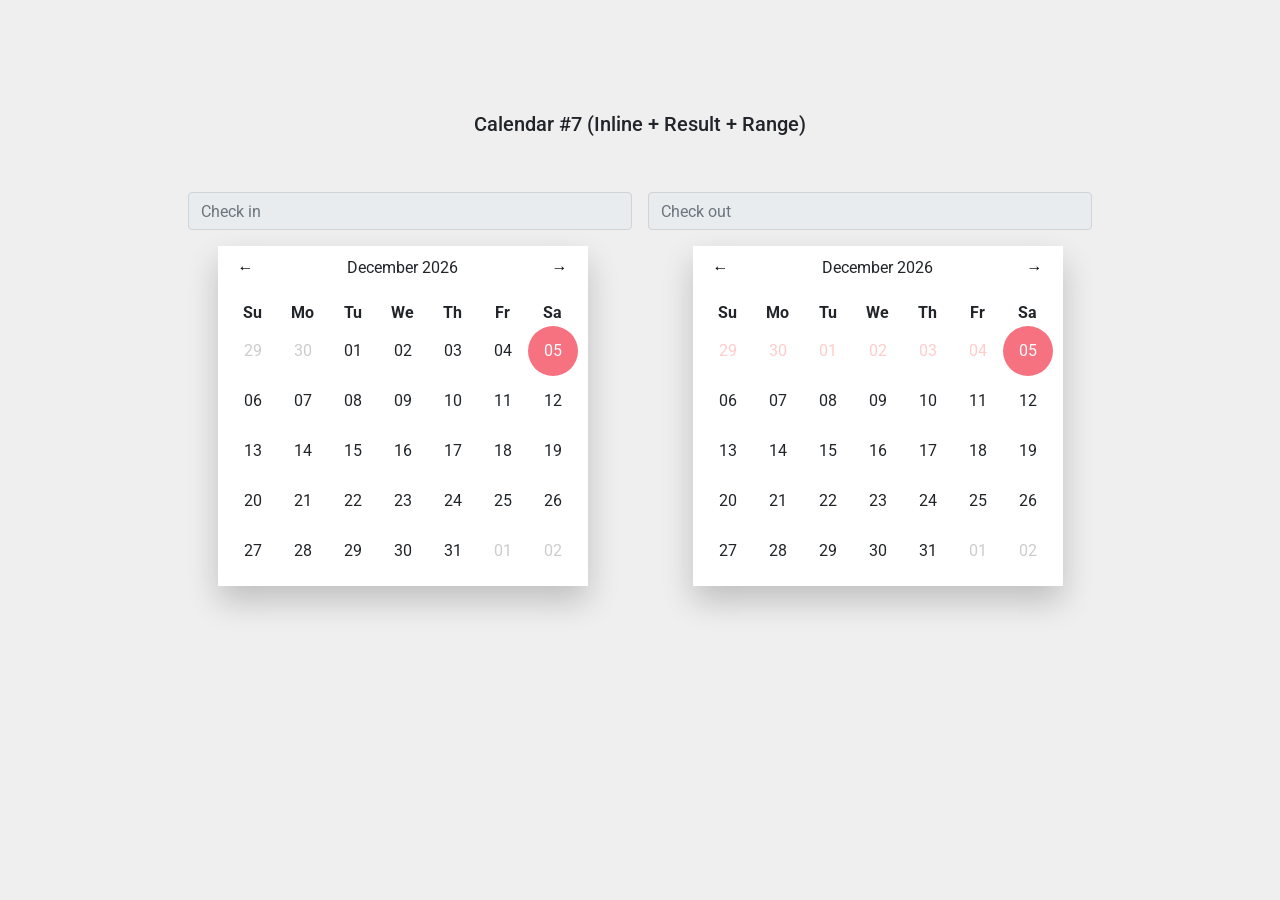
<file: calendar-18/index.html>
<!doctype html>
<html lang="en">
  <head>
    <!-- Required meta tags -->
    <meta charset="utf-8">
    <meta name="viewport" content="width=device-width, initial-scale=1, shrink-to-fit=no">
    <link href="https://fonts.googleapis.com/css?family=Roboto:300,400&display=swap" rel="stylesheet">

    <link href="https://fonts.googleapis.com/css?family=Poppins:300,400,500&display=swap" rel="stylesheet">

    
    <link rel="stylesheet" href="fonts/icomoon/style.css">

    <link rel="stylesheet" href="css/rome.css">
    
    
    <!-- Bootstrap CSS -->
    <link rel="stylesheet" href="css/bootstrap.min.css">
    
    <!-- Style -->
    <link rel="stylesheet" href="css/style.css">

    <title>Calendar #7 (inline)</title>
  </head>
  <body>
  

  <div class="content">
    
    <div class="container text-left">
      
      <div class="row justify-content-center">
        <div class="col-md-10 text-center">
          <h2 class="mb-5 text-center">Calendar #7 (Inline + Result + Range)</h2>
          <div class="d-flex">
          <input type="text" class="form-control m-2  mb-3" id="result_from" placeholder="Check in" disabled="">
          <input type="text" class="form-control m-2  mb-3" id="result_to" placeholder="Check out" disabled="">
          </div>
          <form action="#" class="row">
            <div class="col-lg-6 mb-4">
              <div id="inline_cal_from"></div>
            </div>
            <div class="col-lg-6 mb-4">
              <div id="inline_cal_to"></div>
            </div>
          </form>
        </div>
      </div>
          
    </div>
  </div>
    
    

    <script src="js/jquery-3.3.1.min.js"></script>
    <script src="js/popper.min.js"></script>
    <script src="js/bootstrap.min.js"></script>
    <script src="js/rome.js"></script>

    <script src="js/main.js"></script>
  </body>
</html>
</file>
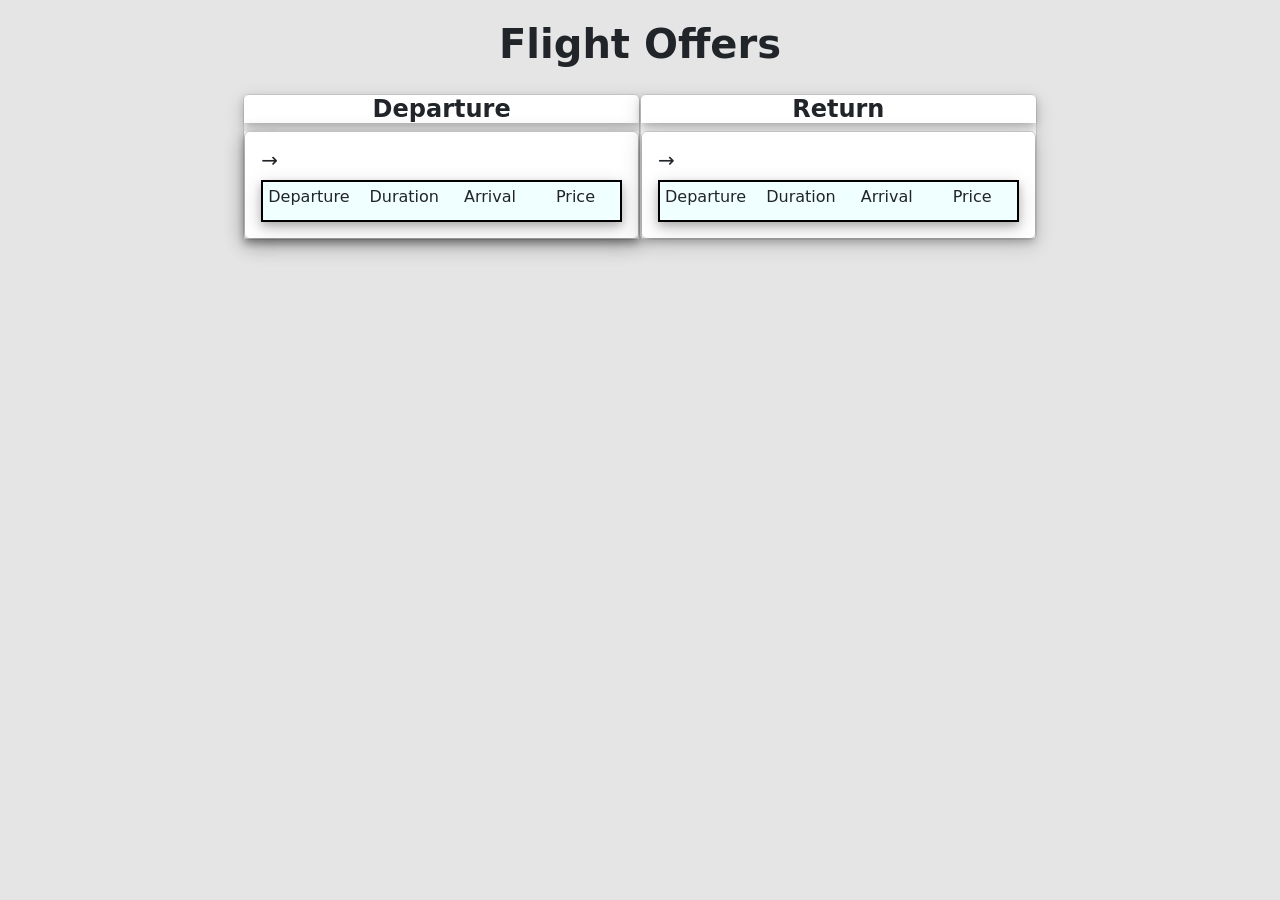
<file: geoapify_module/FightSearch.html>
<!DOCTYPE html>
<html lang="en">

<head>
  <meta charset="utf-8">
  <meta name="viewport" content="width=device-width, initial-scale=1">
  <title>Display Places</title>
  <link href="https://cdn.jsdelivr.net/npm/bootstrap@5.3.3/dist/css/bootstrap.min.css" rel="stylesheet"
    integrity="sha384-QWTKZyjpPEjISv5WaRU9OFeRpok6YctnYmDr5pNlyT2bRjXh0JMhjY6hW+ALEwIH" crossorigin="anonymous">
  <style>
    body {
      display: flex;
      flex-direction: column;
      align-items: center;
    }

    h1 {
      text-align: center;
      margin-top: 20px;
      margin-bottom: 2%;
    }

    .col1.col2 {
      min-width: fit-content;
    }

    .card.text-center {
      max-width: fit-content;
    }

    .offersContainer {
      display: flex;
      flex-direction: row;
      justify-content: space-around;
    }

    @media screen and (max-width: 800px) {
      .offersContainer {
        display: flex;
        flex-direction: column;
        justify-content: space-around;
      }
    }
  </style>
</head>

<body style="background-color: #e5e5e5;">
  <h1><strong>Flight Offers</strong></h1>

  <div class="offersContainer">
    <div class="card text-center departure">
      <h4 style="box-shadow: 0 4px 8px 0 rgba(0, 0, 0, 0.2), 0 6px 20px 0 rgba(0, 0, 0, 0.19);">
        <strong>Departure</strong></h4>
      <div class="col1"
        style="min-width: fit-content; box-shadow: 0 4px 8px 0 rgba(0, 0, 0, 0.2), 0 6px 20px 0 rgba(0, 0, 0, 0.19);">
        <div class="card">
          <div class="card-body"
            style=" display: flex; flex-direction: column; align-items: flex-start; box-shadow: 0 4px 8px 0 rgba(0, 0, 0, 0.2), 0 6px 20px 0 rgba(0, 0, 0, 0.19);">
            <h5 class="card-title">
              <div style="display: flex; flex-direction: row;">
                <p class="departureCityName"></p> → <p class="arrivalCityName"></p>
              </div>
            </h5>
            <div
              style="display: flex; flex-direction: row; padding: 5px; border: 2px solid black; background-color: azure; box-shadow: 0 4px 8px 0 rgba(0, 0, 0, 0.2), 0 6px 20px 0 rgba(0, 0, 0, 0.19);">
              <h6 style="margin-right: 20px">Departure</h6>
              <h6 style="margin-right: 25px">Duration</h6>
              <h6 style="margin-right: 40px">Arrival</h6>
              <h6 style="margin-right: 20px">Price</h5>
            </div>
          </div>
        </div>
      </div>
    </div>
    <div class="card text-center return">
      <h4 style="box-shadow: 0 4px 8px 0 rgba(0, 0, 0, 0.2), 0 6px 20px 0 rgba(0, 0, 0, 0.19);"><strong>Return</strong>
      </h4>
      <div class="col2" style="min-width: fit-content">
        <div class="card">
          <div class="card-body"
            style=" display: flex; flex-direction: column; align-items: flex-start; box-shadow: 0 4px 8px 0 rgba(0, 0, 0, 0.2), 0 6px 20px 0 rgba(0, 0, 0, 0.19);">
            <h5 class="card-title">
              <div style="display: flex; flex-direction: row;">
                <p class="arrivalCityNameReturn"></p> → <p class="departureCityNameReturn"></p>
              </div>
            </h5>
            <div
              style="display: flex; flex-direction: row; padding: 5px; border: 2px solid black; background-color: azure;  box-shadow: 0 4px 8px 0 rgba(0, 0, 0, 0.2), 0 6px 20px 0 rgba(0, 0, 0, 0.19);">
              <h6 style="margin-right: 20px">Departure</h6>
              <h6 style="margin-right: 25px">Duration</h6>
              <h6 style="margin-right: 40px">Arrival</h6>
              <h6 style="margin-right: 20px">Price</h5>
            </div>
          </div>
        </div>
      </div>
    </div>
  </div>
  <script src="/geoapify_module/FlightSearch.js"></script>
  <script>

    window.onload = function () {
      var dataString = localStorage.getItem('data2');
      var dataString3 = localStorage.getItem('data10');
      var dataString1 = localStorage.getItem('originCity');
      var dataString2 = localStorage.getItem('destinationCity');
      var flightOffers = JSON.parse(dataString);
      var flightOffers1 = JSON.parse(dataString3);
      var origin = dataString1;
      var departure1 = dataString2; // Assign the destination city here
      console.log(origin, departure1);
      console.log(flightOffers1);
      displayFlightOffers(flightOffers, flightOffers1, origin, departure1); // Display the retrieved data
    };



    function displayFlightOffers(flightOffers, flightOffers1, origin, departure1) {
      let dictionaries = flightOffers.dictionaries.carriers;
      let fromCityDeparture = document.querySelector(".departureCityName");
      let toCityDeparture = document.querySelector(".arrivalCityName");
      fromCityDeparture.innerText = origin;
      toCityDeparture.innerText = departure1;
      console.log(flightOffers);
      flightOffers.data.forEach((offer) => {
        const itinerary = offer.itineraries[0];
        const segments = itinerary.segments;
        const firstSegment = segments[0];
        const lastSegment = segments[segments.length - 1];

        let amount = Math.round(offer.price.total * 90);
        let departure = firstSegment.departure.at.slice(-8); // Take the last 8 characters
        let arrival = lastSegment.arrival.at.slice(-8); // Take the last 8 characters
        let duration = itinerary.duration.slice(2);
        let AirlineCode = offer.itineraries[0].segments[0].carrierCode;
        let Airline = dictionaries[AirlineCode]; // Retrieve airline name using airline code
        let departureCity = origin;
        let arrivalCity = departure1;

        var placesContainer = document.querySelector(".card.text-center.departure");

        var placeDiv = document.createElement("div");
        placeDiv.classList.add("col1");
        placeDiv.innerHTML =
          '<div class="card">' +
          '<div class="card-body" style="display: flex; flex-direction: column; align-items: flex-start;  box-shadow: 0 4px 8px 0 rgba(0, 0, 0, 0.2), 0 6px 20px 0 rgba(0, 0, 0, 0.19);">' +
          '<h5 class="card-title">' + Airline + '</h5>' +
          '<div style="display: flex; flex-direction: row;">' +
          '<div style="margin-right: 10px; display: flex; flex-direction: column;">' +
          '<h4>' + departure + '</h4>' +
          '<p>' + departureCity + '</p>' +
          '</div>' +
          '<div style="margin-right: 10px; display: flex; flex-direction: column;">' +
          '<h6 style="margin-top: 5px;">' + duration + '</h6>' +
          '<div class="relative fliStopsSep">' +
          '<p class="fliStopsSepLine" style="border-top: 3px solid rgb(245, 166, 34);"></p>' +
          '<span class="fliStopsDisc"></span>' +
          '<p style="margin-top: -15px;">duration</p>' +
          '</div>' +
          '</div>' +
          '<div style="margin-right: 10px; display: flex; flex-direction: column;">' +
          '<h4>' + arrival + '</h4>' +
          '<p>' + arrivalCity + '</p>' +
          '</div>' +
          '<div style="display: flex; flex-direction: column;">' +
          '<h4>₹' + amount + '</h4>' +
          '<p>per adult</p>' +
          '</div>' +
          '</div>' +
          '</div>' +
          '</div>';
        placesContainer.appendChild(placeDiv);
      });


      let fromCityReturn = document.querySelector(".departureCityNameReturn");
      let toCityReturn = document.querySelector(".arrivalCityNameReturn");
      fromCityReturn.innerText = origin;
      toCityReturn.innerText = departure1;

      console.log(flightOffers1);
      flightOffers1.data.forEach((offer) => {
        const itinerary = offer.itineraries[0];
        const segments = itinerary.segments;
        const firstSegment = segments[0];
        const lastSegment = segments[segments.length - 1];

        let amount = Math.round(offer.price.total * 90);
        let departure = firstSegment.departure.at.slice(-8); // Take the last 8 characters
        let arrival = lastSegment.arrival.at.slice(-8); // Take the last 8 characters
        let duration = itinerary.duration.slice(2);
        let AirlineCode = offer.itineraries[0].segments[0].carrierCode;
        let Airline = dictionaries[AirlineCode]; // Retrieve airline name using airline code
        let departureCity = departure1;
        let arrivalCity = origin;

        var placesContainer = document.querySelector(".card.text-center.return");

        var placeDiv = document.createElement("div");
        placeDiv.classList.add("col1");
        placeDiv.innerHTML =
          '<div class="card">' +
          '<div class="card-body" style="display: flex; flex-direction: column; align-items: flex-start;  box-shadow: 0 4px 8px 0 rgba(0, 0, 0, 0.2), 0 6px 20px 0 rgba(0, 0, 0, 0.19);">' +
          '<h5 class="card-title">' + Airline + '</h5>' +
          '<div style="display: flex; flex-direction: row;">' +
          '<div style="margin-right: 10px; display: flex; flex-direction: column;">' +
          '<h4>' + departure + '</h4>' +
          '<p>' + departureCity + '</p>' +
          '</div>' +
          '<div style="margin-right: 10px; display: flex; flex-direction: column;">' +
          '<h6 style="margin-top: 5px;">' + duration + '</h6>' +
          '<div class="relative fliStopsSep">' +
          '<p class="fliStopsSepLine" style="border-top: 3px solid rgb(245, 166, 34);"></p>' +
          '<span class="fliStopsDisc"></span>' +
          '<p style="margin-top: -15px;">duration</p>' +
          '</div>' +
          '</div>' +
          '<div style="margin-right: 10px; display: flex; flex-direction: column;">' +
          '<h4>' + arrival + '</h4>' +
          '<p>' + arrivalCity + '</p>' +
          '</div>' +
          '<div style="display: flex; flex-direction: column;">' +
          '<h4>₹' + amount + '</h4>' +
          '<p>per adult</p>' +
          '</div>' +
          '</div>' +
          '</div>' +
          '</div>';
        placesContainer.appendChild(placeDiv);
      });



    }

  </script>
  <script src="https://cdn.jsdelivr.net/npm/bootstrap@5.3.3/dist/js/bootstrap.bundle.min.js"
    integrity="sha384-YvpcrYf0tY3lHB60NNkmXc5s9fDVZLESaAA55NDzOxhy9GkcIdslK1eN7N6jIeHz"
    crossorigin="anonymous"></script>
  <script src="https://cdn.jsdelivr.net/npm/@popperjs/core@2.11.8/dist/umd/popper.min.js"
    integrity="sha384-I7E8VVD/ismYTF4hNIPjVp/Zjvgyol6VFvRkX/vR+Vc4jQkC+hVqc2pM8ODewa9r"
    crossorigin="anonymous"></script>
  <script src="https://cdn.jsdelivr.net/npm/bootstrap@5.3.3/dist/js/bootstrap.min.js"
    integrity="sha384-0pUGZvbkm6XF6gxjEnlmuGrJXVbNuzT9qBBavbLwCsOGabYfZo0T0to5eqruptLy"
    crossorigin="anonymous"></script>

</body>

</html>
</file>
<file: calendar-18/fonts/icomoon/style.css>
@font-face {
  font-family: 'icomoon';
  src:  url('fonts/icomoon.eot?10si43');
  src:  url('fonts/icomoon.eot?10si43#iefix') format('embedded-opentype'),
    url('fonts/icomoon.ttf?10si43') format('truetype'),
    url('fonts/icomoon.woff?10si43') format('woff'),
    url('fonts/icomoon.svg?10si43#icomoon') format('svg');
  font-weight: normal;
  font-style: normal;
}

[class^="icon-"], [class*=" icon-"] {
  /* use !important to prevent issues with browser extensions that change fonts */
  font-family: 'icomoon' !important;
  speak: none;
  font-style: normal;
  font-weight: normal;
  font-variant: normal;
  text-transform: none;
  line-height: 1;

  /* Better Font Rendering =========== */
  -webkit-font-smoothing: antialiased;
  -moz-osx-font-smoothing: grayscale;
}

.icon-asterisk:before {
  content: "\f069";
}
.icon-plus:before {
  content: "\f067";
}
.icon-question:before {
  content: "\f128";
}
.icon-minus:before {
  content: "\f068";
}
.icon-glass:before {
  content: "\f000";
}
.icon-music:before {
  content: "\f001";
}
.icon-search:before {
  content: "\f002";
}
.icon-envelope-o:before {
  content: "\f003";
}
.icon-heart:before {
  content: "\f004";
}
.icon-star:before {
  content: "\f005";
}
.icon-star-o:before {
  content: "\f006";
}
.icon-user:before {
  content: "\f007";
}
.icon-film:before {
  content: "\f008";
}
.icon-th-large:before {
  content: "\f009";
}
.icon-th:before {
  content: "\f00a";
}
.icon-th-list:before {
  content: "\f00b";
}
.icon-check:before {
  content: "\f00c";
}
.icon-close:before {
  content: "\f00d";
}
.icon-remove:before {
  content: "\f00d";
}
.icon-times:before {
  content: "\f00d";
}
.icon-search-plus:before {
  content: "\f00e";
}
.icon-search-minus:before {
  content: "\f010";
}
.icon-power-off:before {
  content: "\f011";
}
.icon-signal:before {
  content: "\f012";
}
.icon-cog:before {
  content: "\f013";
}
.icon-gear:before {
  content: "\f013";
}
.icon-trash-o:before {
  content: "\f014";
}
.icon-home:before {
  content: "\f015";
}
.icon-file-o:before {
  content: "\f016";
}
.icon-clock-o:before {
  content: "\f017";
}
.icon-road:before {
  content: "\f018";
}
.icon-download:before {
  content: "\f019";
}
.icon-arrow-circle-o-down:before {
  content: "\f01a";
}
.icon-arrow-circle-o-up:before {
  content: "\f01b";
}
.icon-inbox:before {
  content: "\f01c";
}
.icon-play-circle-o:before {
  content: "\f01d";
}
.icon-repeat:before {
  content: "\f01e";
}
.icon-rotate-right:before {
  content: "\f01e";
}
.icon-refresh:before {
  content: "\f021";
}
.icon-list-alt:before {
  content: "\f022";
}
.icon-lock:before {
  content: "\f023";
}
.icon-flag:before {
  content: "\f024";
}
.icon-headphones:before {
  content: "\f025";
}
.icon-volume-off:before {
  content: "\f026";
}
.icon-volume-down:before {
  content: "\f027";
}
.icon-volume-up:before {
  content: "\f028";
}
.icon-qrcode:before {
  content: "\f029";
}
.icon-barcode:before {
  content: "\f02a";
}
.icon-tag:before {
  content: "\f02b";
}
.icon-tags:before {
  content: "\f02c";
}
.icon-book:before {
  content: "\f02d";
}
.icon-bookmark:before {
  content: "\f02e";
}
.icon-print:before {
  content: "\f02f";
}
.icon-camera:before {
  content: "\f030";
}
.icon-font:before {
  content: "\f031";
}
.icon-bold:before {
  content: "\f032";
}
.icon-italic:before {
  content: "\f033";
}
.icon-text-height:before {
  content: "\f034";
}
.icon-text-width:before {
  content: "\f035";
}
.icon-align-left:before {
  content: "\f036";
}
.icon-align-center:before {
  content: "\f037";
}
.icon-align-right:before {
  content: "\f038";
}
.icon-align-justify:before {
  content: "\f039";
}
.icon-list:before {
  content: "\f03a";
}
.icon-dedent:before {
  content: "\f03b";
}
.icon-outdent:before {
  content: "\f03b";
}
.icon-indent:before {
  content: "\f03c";
}
.icon-video-camera:before {
  content: "\f03d";
}
.icon-image:before {
  content: "\f03e";
}
.icon-photo:before {
  content: "\f03e";
}
.icon-picture-o:before {
  content: "\f03e";
}
.icon-pencil:before {
  content: "\f040";
}
.icon-map-marker:before {
  content: "\f041";
}
.icon-adjust:before {
  content: "\f042";
}
.icon-tint:before {
  content: "\f043";
}
.icon-edit:before {
  content: "\f044";
}
.icon-pencil-square-o:before {
  content: "\f044";
}
.icon-share-square-o:before {
  content: "\f045";
}
.icon-check-square-o:before {
  content: "\f046";
}
.icon-arrows:before {
  content: "\f047";
}
.icon-step-backward:before {
  content: "\f048";
}
.icon-fast-backward:before {
  content: "\f049";
}
.icon-backward:before {
  content: "\f04a";
}
.icon-play:before {
  content: "\f04b";
}
.icon-pause:before {
  content: "\f04c";
}
.icon-stop:before {
  content: "\f04d";
}
.icon-forward:before {
  content: "\f04e";
}
.icon-fast-forward:before {
  content: "\f050";
}
.icon-step-forward:before {
  content: "\f051";
}
.icon-eject:before {
  content: "\f052";
}
.icon-chevron-left:before {
  content: "\f053";
}
.icon-chevron-right:before {
  content: "\f054";
}
.icon-plus-circle:before {
  content: "\f055";
}
.icon-minus-circle:before {
  content: "\f056";
}
.icon-times-circle:before {
  content: "\f057";
}
.icon-check-circle:before {
  content: "\f058";
}
.icon-question-circle:before {
  content: "\f059";
}
.icon-info-circle:before {
  content: "\f05a";
}
.icon-crosshairs:before {
  content: "\f05b";
}
.icon-times-circle-o:before {
  content: "\f05c";
}
.icon-check-circle-o:before {
  content: "\f05d";
}
.icon-ban:before {
  content: "\f05e";
}
.icon-arrow-left:before {
  content: "\f060";
}
.icon-arrow-right:before {
  content: "\f061";
}
.icon-arrow-up:before {
  content: "\f062";
}
.icon-arrow-down:before {
  content: "\f063";
}
.icon-mail-forward:before {
  content: "\f064";
}
.icon-share:before {
  content: "\f064";
}
.icon-expand:before {
  content: "\f065";
}
.icon-compress:before {
  content: "\f066";
}
.icon-exclamation-circle:before {
  content: "\f06a";
}
.icon-gift:before {
  content: "\f06b";
}
.icon-leaf:before {
  content: "\f06c";
}
.icon-fire:before {
  content: "\f06d";
}
.icon-eye:before {
  content: "\f06e";
}
.icon-eye-slash:before {
  content: "\f070";
}
.icon-exclamation-triangle:before {
  content: "\f071";
}
.icon-warning:before {
  content: "\f071";
}
.icon-plane:before {
  content: "\f072";
}
.icon-calendar:before {
  content: "\f073";
}
.icon-random:before {
  content: "\f074";
}
.icon-comment:before {
  content: "\f075";
}
.icon-magnet:before {
  content: "\f076";
}
.icon-chevron-up:before {
  content: "\f077";
}
.icon-chevron-down:before {
  content: "\f078";
}
.icon-retweet:before {
  content: "\f079";
}
.icon-shopping-cart:before {
  content: "\f07a";
}
.icon-folder:before {
  content: "\f07b";
}
.icon-folder-open:before {
  content: "\f07c";
}
.icon-arrows-v:before {
  content: "\f07d";
}
.icon-arrows-h:before {
  content: "\f07e";
}
.icon-bar-chart:before {
  content: "\f080";
}
.icon-bar-chart-o:before {
  content: "\f080";
}
.icon-twitter-square:before {
  content: "\f081";
}
.icon-facebook-square:before {
  content: "\f082";
}
.icon-camera-retro:before {
  content: "\f083";
}
.icon-key:before {
  content: "\f084";
}
.icon-cogs:before {
  content: "\f085";
}
.icon-gears:before {
  content: "\f085";
}
.icon-comments:before {
  content: "\f086";
}
.icon-thumbs-o-up:before {
  content: "\f087";
}
.icon-thumbs-o-down:before {
  content: "\f088";
}
.icon-star-half:before {
  content: "\f089";
}
.icon-heart-o:before {
  content: "\f08a";
}
.icon-sign-out:before {
  content: "\f08b";
}
.icon-linkedin-square:before {
  content: "\f08c";
}
.icon-thumb-tack:before {
  content: "\f08d";
}
.icon-external-link:before {
  content: "\f08e";
}
.icon-sign-in:before {
  content: "\f090";
}
.icon-trophy:before {
  content: "\f091";
}
.icon-github-square:before {
  content: "\f092";
}
.icon-upload:before {
  content: "\f093";
}
.icon-lemon-o:before {
  content: "\f094";
}
.icon-phone:before {
  content: "\f095";
}
.icon-square-o:before {
  content: "\f096";
}
.icon-bookmark-o:before {
  content: "\f097";
}
.icon-phone-square:before {
  content: "\f098";
}
.icon-twitter:before {
  content: "\f099";
}
.icon-facebook:before {
  content: "\f09a";
}
.icon-facebook-f:before {
  content: "\f09a";
}
.icon-github:before {
  content: "\f09b";
}
.icon-unlock:before {
  content: "\f09c";
}
.icon-credit-card:before {
  content: "\f09d";
}
.icon-feed:before {
  content: "\f09e";
}
.icon-rss:before {
  content: "\f09e";
}
.icon-hdd-o:before {
  content: "\f0a0";
}
.icon-bullhorn:before {
  content: "\f0a1";
}
.icon-bell-o:before {
  content: "\f0a2";
}
.icon-certificate:before {
  content: "\f0a3";
}
.icon-hand-o-right:before {
  content: "\f0a4";
}
.icon-hand-o-left:before {
  content: "\f0a5";
}
.icon-hand-o-up:before {
  content: "\f0a6";
}
.icon-hand-o-down:before {
  content: "\f0a7";
}
.icon-arrow-circle-left:before {
  content: "\f0a8";
}
.icon-arrow-circle-right:before {
  content: "\f0a9";
}
.icon-arrow-circle-up:before {
  content: "\f0aa";
}
.icon-arrow-circle-down:before {
  content: "\f0ab";
}
.icon-globe:before {
  content: "\f0ac";
}
.icon-wrench:before {
  content: "\f0ad";
}
.icon-tasks:before {
  content: "\f0ae";
}
.icon-filter:before {
  content: "\f0b0";
}
.icon-briefcase:before {
  content: "\f0b1";
}
.icon-arrows-alt:before {
  content: "\f0b2";
}
.icon-group:before {
  content: "\f0c0";
}
.icon-users:before {
  content: "\f0c0";
}
.icon-chain:before {
  content: "\f0c1";
}
.icon-link:before {
  content: "\f0c1";
}
.icon-cloud:before {
  content: "\f0c2";
}
.icon-flask:before {
  content: "\f0c3";
}
.icon-cut:before {
  content: "\f0c4";
}
.icon-scissors:before {
  content: "\f0c4";
}
.icon-copy:before {
  content: "\f0c5";
}
.icon-files-o:before {
  content: "\f0c5";
}
.icon-paperclip:before {
  content: "\f0c6";
}
.icon-floppy-o:before {
  content: "\f0c7";
}
.icon-save:before {
  content: "\f0c7";
}
.icon-square:before {
  content: "\f0c8";
}
.icon-bars:before {
  content: "\f0c9";
}
.icon-navicon:before {
  content: "\f0c9";
}
.icon-reorder:before {
  content: "\f0c9";
}
.icon-list-ul:before {
  content: "\f0ca";
}
.icon-list-ol:before {
  content: "\f0cb";
}
.icon-strikethrough:before {
  content: "\f0cc";
}
.icon-underline:before {
  content: "\f0cd";
}
.icon-table:before {
  content: "\f0ce";
}
.icon-magic:before {
  content: "\f0d0";
}
.icon-truck:before {
  content: "\f0d1";
}
.icon-pinterest:before {
  content: "\f0d2";
}
.icon-pinterest-square:before {
  content: "\f0d3";
}
.icon-google-plus-square:before {
  content: "\f0d4";
}
.icon-google-plus:before {
  content: "\f0d5";
}
.icon-money:before {
  content: "\f0d6";
}
.icon-caret-down:before {
  content: "\f0d7";
}
.icon-caret-up:before {
  content: "\f0d8";
}
.icon-caret-left:before {
  content: "\f0d9";
}
.icon-caret-right:before {
  content: "\f0da";
}
.icon-columns:before {
  content: "\f0db";
}
.icon-sort:before {
  content: "\f0dc";
}
.icon-unsorted:before {
  content: "\f0dc";
}
.icon-sort-desc:before {
  content: "\f0dd";
}
.icon-sort-down:before {
  content: "\f0dd";
}
.icon-sort-asc:before {
  content: "\f0de";
}
.icon-sort-up:before {
  content: "\f0de";
}
.icon-envelope:before {
  content: "\f0e0";
}
.icon-linkedin:before {
  content: "\f0e1";
}
.icon-rotate-left:before {
  content: "\f0e2";
}
.icon-undo:before {
  content: "\f0e2";
}
.icon-gavel:before {
  content: "\f0e3";
}
.icon-legal:before {
  content: "\f0e3";
}
.icon-dashboard:before {
  content: "\f0e4";
}
.icon-tachometer:before {
  content: "\f0e4";
}
.icon-comment-o:before {
  content: "\f0e5";
}
.icon-comments-o:before {
  content: "\f0e6";
}
.icon-bolt:before {
  content: "\f0e7";
}
.icon-flash:before {
  content: "\f0e7";
}
.icon-sitemap:before {
  content: "\f0e8";
}
.icon-umbrella:before {
  content: "\f0e9";
}
.icon-clipboard:before {
  content: "\f0ea";
}
.icon-paste:before {
  content: "\f0ea";
}
.icon-lightbulb-o:before {
  content: "\f0eb";
}
.icon-exchange:before {
  content: "\f0ec";
}
.icon-cloud-download:before {
  content: "\f0ed";
}
.icon-cloud-upload:before {
  content: "\f0ee";
}
.icon-user-md:before {
  content: "\f0f0";
}
.icon-stethoscope:before {
  content: "\f0f1";
}
.icon-suitcase:before {
  content: "\f0f2";
}
.icon-bell:before {
  content: "\f0f3";
}
.icon-coffee:before {
  content: "\f0f4";
}
.icon-cutlery:before {
  content: "\f0f5";
}
.icon-file-text-o:before {
  content: "\f0f6";
}
.icon-building-o:before {
  content: "\f0f7";
}
.icon-hospital-o:before {
  content: "\f0f8";
}
.icon-ambulance:before {
  content: "\f0f9";
}
.icon-medkit:before {
  content: "\f0fa";
}
.icon-fighter-jet:before {
  content: "\f0fb";
}
.icon-beer:before {
  content: "\f0fc";
}
.icon-h-square:before {
  content: "\f0fd";
}
.icon-plus-square:before {
  content: "\f0fe";
}
.icon-angle-double-left:before {
  content: "\f100";
}
.icon-angle-double-right:before {
  content: "\f101";
}
.icon-angle-double-up:before {
  content: "\f102";
}
.icon-angle-double-down:before {
  content: "\f103";
}
.icon-angle-left:before {
  content: "\f104";
}
.icon-angle-right:before {
  content: "\f105";
}
.icon-angle-up:before {
  content: "\f106";
}
.icon-angle-down:before {
  content: "\f107";
}
.icon-desktop:before {
  content: "\f108";
}
.icon-laptop:before {
  content: "\f109";
}
.icon-tablet:before {
  content: "\f10a";
}
.icon-mobile:before {
  content: "\f10b";
}
.icon-mobile-phone:before {
  content: "\f10b";
}
.icon-circle-o:before {
  content: "\f10c";
}
.icon-quote-left:before {
  content: "\f10d";
}
.icon-quote-right:before {
  content: "\f10e";
}
.icon-spinner:before {
  content: "\f110";
}
.icon-circle:before {
  content: "\f111";
}
.icon-mail-reply:before {
  content: "\f112";
}
.icon-reply:before {
  content: "\f112";
}
.icon-github-alt:before {
  content: "\f113";
}
.icon-folder-o:before {
  content: "\f114";
}
.icon-folder-open-o:before {
  content: "\f115";
}
.icon-smile-o:before {
  content: "\f118";
}
.icon-frown-o:before {
  content: "\f119";
}
.icon-meh-o:before {
  content: "\f11a";
}
.icon-gamepad:before {
  content: "\f11b";
}
.icon-keyboard-o:before {
  content: "\f11c";
}
.icon-flag-o:before {
  content: "\f11d";
}
.icon-flag-checkered:before {
  content: "\f11e";
}
.icon-terminal:before {
  content: "\f120";
}
.icon-code:before {
  content: "\f121";
}
.icon-mail-reply-all:before {
  content: "\f122";
}
.icon-reply-all:before {
  content: "\f122";
}
.icon-star-half-empty:before {
  content: "\f123";
}
.icon-star-half-full:before {
  content: "\f123";
}
.icon-star-half-o:before {
  content: "\f123";
}
.icon-location-arrow:before {
  content: "\f124";
}
.icon-crop:before {
  content: "\f125";
}
.icon-code-fork:before {
  content: "\f126";
}
.icon-chain-broken:before {
  content: "\f127";
}
.icon-unlink:before {
  content: "\f127";
}
.icon-info:before {
  content: "\f129";
}
.icon-exclamation:before {
  content: "\f12a";
}
.icon-superscript:before {
  content: "\f12b";
}
.icon-subscript:before {
  content: "\f12c";
}
.icon-eraser:before {
  content: "\f12d";
}
.icon-puzzle-piece:before {
  content: "\f12e";
}
.icon-microphone:before {
  content: "\f130";
}
.icon-microphone-slash:before {
  content: "\f131";
}
.icon-shield:before {
  content: "\f132";
}
.icon-calendar-o:before {
  content: "\f133";
}
.icon-fire-extinguisher:before {
  content: "\f134";
}
.icon-rocket:before {
  content: "\f135";
}
.icon-maxcdn:before {
  content: "\f136";
}
.icon-chevron-circle-left:before {
  content: "\f137";
}
.icon-chevron-circle-right:before {
  content: "\f138";
}
.icon-chevron-circle-up:before {
  content: "\f139";
}
.icon-chevron-circle-down:before {
  content: "\f13a";
}
.icon-html5:before {
  content: "\f13b";
}
.icon-css3:before {
  content: "\f13c";
}
.icon-anchor:before {
  content: "\f13d";
}
.icon-unlock-alt:before {
  content: "\f13e";
}
.icon-bullseye:before {
  content: "\f140";
}
.icon-ellipsis-h:before {
  content: "\f141";
}
.icon-ellipsis-v:before {
  content: "\f142";
}
.icon-rss-square:before {
  content: "\f143";
}
.icon-play-circle:before {
  content: "\f144";
}
.icon-ticket:before {
  content: "\f145";
}
.icon-minus-square:before {
  content: "\f146";
}
.icon-minus-square-o:before {
  content: "\f147";
}
.icon-level-up:before {
  content: "\f148";
}
.icon-level-down:before {
  content: "\f149";
}
.icon-check-square:before {
  content: "\f14a";
}
.icon-pencil-square:before {
  content: "\f14b";
}
.icon-external-link-square:before {
  content: "\f14c";
}
.icon-share-square:before {
  content: "\f14d";
}
.icon-compass:before {
  content: "\f14e";
}
.icon-caret-square-o-down:before {
  content: "\f150";
}
.icon-toggle-down:before {
  content: "\f150";
}
.icon-caret-square-o-up:before {
  content: "\f151";
}
.icon-toggle-up:before {
  content: "\f151";
}
.icon-caret-square-o-right:before {
  content: "\f152";
}
.icon-toggle-right:before {
  content: "\f152";
}
.icon-eur:before {
  content: "\f153";
}
.icon-euro:before {
  content: "\f153";
}
.icon-gbp:before {
  content: "\f154";
}
.icon-dollar:before {
  content: "\f155";
}
.icon-usd:before {
  content: "\f155";
}
.icon-inr:before {
  content: "\f156";
}
.icon-rupee:before {
  content: "\f156";
}
.icon-cny:before {
  content: "\f157";
}
.icon-jpy:before {
  content: "\f157";
}
.icon-rmb:before {
  content: "\f157";
}
.icon-yen:before {
  content: "\f157";
}
.icon-rouble:before {
  content: "\f158";
}
.icon-rub:before {
  content: "\f158";
}
.icon-ruble:before {
  content: "\f158";
}
.icon-krw:before {
  content: "\f159";
}
.icon-won:before {
  content: "\f159";
}
.icon-bitcoin:before {
  content: "\f15a";
}
.icon-btc:before {
  content: "\f15a";
}
.icon-file:before {
  content: "\f15b";
}
.icon-file-text:before {
  content: "\f15c";
}
.icon-sort-alpha-asc:before {
  content: "\f15d";
}
.icon-sort-alpha-desc:before {
  content: "\f15e";
}
.icon-sort-amount-asc:before {
  content: "\f160";
}
.icon-sort-amount-desc:before {
  content: "\f161";
}
.icon-sort-numeric-asc:before {
  content: "\f162";
}
.icon-sort-numeric-desc:before {
  content: "\f163";
}
.icon-thumbs-up:before {
  content: "\f164";
}
.icon-thumbs-down:before {
  content: "\f165";
}
.icon-youtube-square:before {
  content: "\f166";
}
.icon-youtube:before {
  content: "\f167";
}
.icon-xing:before {
  content: "\f168";
}
.icon-xing-square:before {
  content: "\f169";
}
.icon-youtube-play:before {
  content: "\f16a";
}
.icon-dropbox:before {
  content: "\f16b";
}
.icon-stack-overflow:before {
  content: "\f16c";
}
.icon-instagram:before {
  content: "\f16d";
}
.icon-flickr:before {
  content: "\f16e";
}
.icon-adn:before {
  content: "\f170";
}
.icon-bitbucket:before {
  content: "\f171";
}
.icon-bitbucket-square:before {
  content: "\f172";
}
.icon-tumblr:before {
  content: "\f173";
}
.icon-tumblr-square:before {
  content: "\f174";
}
.icon-long-arrow-down:before {
  content: "\f175";
}
.icon-long-arrow-up:before {
  content: "\f176";
}
.icon-long-arrow-left:before {
  content: "\f177";
}
.icon-long-arrow-right:before {
  content: "\f178";
}
.icon-apple:before {
  content: "\f179";
}
.icon-windows:before {
  content: "\f17a";
}
.icon-android:before {
  content: "\f17b";
}
.icon-linux:before {
  content: "\f17c";
}
.icon-dribbble:before {
  content: "\f17d";
}
.icon-skype:before {
  content: "\f17e";
}
.icon-foursquare:before {
  content: "\f180";
}
.icon-trello:before {
  content: "\f181";
}
.icon-female:before {
  content: "\f182";
}
.icon-male:before {
  content: "\f183";
}
.icon-gittip:before {
  content: "\f184";
}
.icon-gratipay:before {
  content: "\f184";
}
.icon-sun-o:before {
  content: "\f185";
}
.icon-moon-o:before {
  content: "\f186";
}
.icon-archive:before {
  content: "\f187";
}
.icon-bug:before {
  content: "\f188";
}
.icon-vk:before {
  content: "\f189";
}
.icon-weibo:before {
  content: "\f18a";
}
.icon-renren:before {
  content: "\f18b";
}
.icon-pagelines:before {
  content: "\f18c";
}
.icon-stack-exchange:before {
  content: "\f18d";
}
.icon-arrow-circle-o-right:before {
  content: "\f18e";
}
.icon-arrow-circle-o-left:before {
  content: "\f190";
}
.icon-caret-square-o-left:before {
  content: "\f191";
}
.icon-toggle-left:before {
  content: "\f191";
}
.icon-dot-circle-o:before {
  content: "\f192";
}
.icon-wheelchair:before {
  content: "\f193";
}
.icon-vimeo-square:before {
  content: "\f194";
}
.icon-try:before {
  content: "\f195";
}
.icon-turkish-lira:before {
  content: "\f195";
}
.icon-plus-square-o:before {
  content: "\f196";
}
.icon-space-shuttle:before {
  content: "\f197";
}
.icon-slack:before {
  content: "\f198";
}
.icon-envelope-square:before {
  content: "\f199";
}
.icon-wordpress:before {
  content: "\f19a";
}
.icon-openid:before {
  content: "\f19b";
}
.icon-bank:before {
  content: "\f19c";
}
.icon-institution:before {
  content: "\f19c";
}
.icon-university:before {
  content: "\f19c";
}
.icon-graduation-cap:before {
  content: "\f19d";
}
.icon-mortar-board:before {
  content: "\f19d";
}
.icon-yahoo:before {
  content: "\f19e";
}
.icon-google:before {
  content: "\f1a0";
}
.icon-reddit:before {
  content: "\f1a1";
}
.icon-reddit-square:before {
  content: "\f1a2";
}
.icon-stumbleupon-circle:before {
  content: "\f1a3";
}
.icon-stumbleupon:before {
  content: "\f1a4";
}
.icon-delicious:before {
  content: "\f1a5";
}
.icon-digg:before {
  content: "\f1a6";
}
.icon-pied-piper-pp:before {
  content: "\f1a7";
}
.icon-pied-piper-alt:before {
  content: "\f1a8";
}
.icon-drupal:before {
  content: "\f1a9";
}
.icon-joomla:before {
  content: "\f1aa";
}
.icon-language:before {
  content: "\f1ab";
}
.icon-fax:before {
  content: "\f1ac";
}
.icon-building:before {
  content: "\f1ad";
}
.icon-child:before {
  content: "\f1ae";
}
.icon-paw:before {
  content: "\f1b0";
}
.icon-spoon:before {
  content: "\f1b1";
}
.icon-cube:before {
  content: "\f1b2";
}
.icon-cubes:before {
  content: "\f1b3";
}
.icon-behance:before {
  content: "\f1b4";
}
.icon-behance-square:before {
  content: "\f1b5";
}
.icon-steam:before {
  content: "\f1b6";
}
.icon-steam-square:before {
  content: "\f1b7";
}
.icon-recycle:before {
  content: "\f1b8";
}
.icon-automobile:before {
  content: "\f1b9";
}
.icon-car:before {
  content: "\f1b9";
}
.icon-cab:before {
  content: "\f1ba";
}
.icon-taxi:before {
  content: "\f1ba";
}
.icon-tree:before {
  content: "\f1bb";
}
.icon-spotify:before {
  content: "\f1bc";
}
.icon-deviantart:before {
  content: "\f1bd";
}
.icon-soundcloud:before {
  content: "\f1be";
}
.icon-database:before {
  content: "\f1c0";
}
.icon-file-pdf-o:before {
  content: "\f1c1";
}
.icon-file-word-o:before {
  content: "\f1c2";
}
.icon-file-excel-o:before {
  content: "\f1c3";
}
.icon-file-powerpoint-o:before {
  content: "\f1c4";
}
.icon-file-image-o:before {
  content: "\f1c5";
}
.icon-file-photo-o:before {
  content: "\f1c5";
}
.icon-file-picture-o:before {
  content: "\f1c5";
}
.icon-file-archive-o:before {
  content: "\f1c6";
}
.icon-file-zip-o:before {
  content: "\f1c6";
}
.icon-file-audio-o:before {
  content: "\f1c7";
}
.icon-file-sound-o:before {
  content: "\f1c7";
}
.icon-file-movie-o:before {
  content: "\f1c8";
}
.icon-file-video-o:before {
  content: "\f1c8";
}
.icon-file-code-o:before {
  content: "\f1c9";
}
.icon-vine:before {
  content: "\f1ca";
}
.icon-codepen:before {
  content: "\f1cb";
}
.icon-jsfiddle:before {
  content: "\f1cc";
}
.icon-life-bouy:before {
  content: "\f1cd";
}
.icon-life-buoy:before {
  content: "\f1cd";
}
.icon-life-ring:before {
  content: "\f1cd";
}
.icon-life-saver:before {
  content: "\f1cd";
}
.icon-support:before {
  content: "\f1cd";
}
.icon-circle-o-notch:before {
  content: "\f1ce";
}
.icon-ra:before {
  content: "\f1d0";
}
.icon-rebel:before {
  content: "\f1d0";
}
.icon-resistance:before {
  content: "\f1d0";
}
.icon-empire:before {
  content: "\f1d1";
}
.icon-ge:before {
  content: "\f1d1";
}
.icon-git-square:before {
  content: "\f1d2";
}
.icon-git:before {
  content: "\f1d3";
}
.icon-hacker-news:before {
  content: "\f1d4";
}
.icon-y-combinator-square:before {
  content: "\f1d4";
}
.icon-yc-square:before {
  content: "\f1d4";
}
.icon-tencent-weibo:before {
  content: "\f1d5";
}
.icon-qq:before {
  content: "\f1d6";
}
.icon-wechat:before {
  content: "\f1d7";
}
.icon-weixin:before {
  content: "\f1d7";
}
.icon-paper-plane:before {
  content: "\f1d8";
}
.icon-send:before {
  content: "\f1d8";
}
.icon-paper-plane-o:before {
  content: "\f1d9";
}
.icon-send-o:before {
  content: "\f1d9";
}
.icon-history:before {
  content: "\f1da";
}
.icon-circle-thin:before {
  content: "\f1db";
}
.icon-header:before {
  content: "\f1dc";
}
.icon-paragraph:before {
  content: "\f1dd";
}
.icon-sliders:before {
  content: "\f1de";
}
.icon-share-alt:before {
  content: "\f1e0";
}
.icon-share-alt-square:before {
  content: "\f1e1";
}
.icon-bomb:before {
  content: "\f1e2";
}
.icon-futbol-o:before {
  content: "\f1e3";
}
.icon-soccer-ball-o:before {
  content: "\f1e3";
}
.icon-tty:before {
  content: "\f1e4";
}
.icon-binoculars:before {
  content: "\f1e5";
}
.icon-plug:before {
  content: "\f1e6";
}
.icon-slideshare:before {
  content: "\f1e7";
}
.icon-twitch:before {
  content: "\f1e8";
}
.icon-yelp:before {
  content: "\f1e9";
}
.icon-newspaper-o:before {
  content: "\f1ea";
}
.icon-wifi:before {
  content: "\f1eb";
}
.icon-calculator:before {
  content: "\f1ec";
}
.icon-paypal:before {
  content: "\f1ed";
}
.icon-google-wallet:before {
  content: "\f1ee";
}
.icon-cc-visa:before {
  content: "\f1f0";
}
.icon-cc-mastercard:before {
  content: "\f1f1";
}
.icon-cc-discover:before {
  content: "\f1f2";
}
.icon-cc-amex:before {
  content: "\f1f3";
}
.icon-cc-paypal:before {
  content: "\f1f4";
}
.icon-cc-stripe:before {
  content: "\f1f5";
}
.icon-bell-slash:before {
  content: "\f1f6";
}
.icon-bell-slash-o:before {
  content: "\f1f7";
}
.icon-trash:before {
  content: "\f1f8";
}
.icon-copyright:before {
  content: "\f1f9";
}
.icon-at:before {
  content: "\f1fa";
}
.icon-eyedropper:before {
  content: "\f1fb";
}
.icon-paint-brush:before {
  content: "\f1fc";
}
.icon-birthday-cake:before {
  content: "\f1fd";
}
.icon-area-chart:before {
  content: "\f1fe";
}
.icon-pie-chart:before {
  content: "\f200";
}
.icon-line-chart:before {
  content: "\f201";
}
.icon-lastfm:before {
  content: "\f202";
}
.icon-lastfm-square:before {
  content: "\f203";
}
.icon-toggle-off:before {
  content: "\f204";
}
.icon-toggle-on:before {
  content: "\f205";
}
.icon-bicycle:before {
  content: "\f206";
}
.icon-bus:before {
  content: "\f207";
}
.icon-ioxhost:before {
  content: "\f208";
}
.icon-angellist:before {
  content: "\f209";
}
.icon-cc:before {
  content: "\f20a";
}
.icon-ils:before {
  content: "\f20b";
}
.icon-shekel:before {
  content: "\f20b";
}
.icon-sheqel:before {
  content: "\f20b";
}
.icon-meanpath:before {
  content: "\f20c";
}
.icon-buysellads:before {
  content: "\f20d";
}
.icon-connectdevelop:before {
  content: "\f20e";
}
.icon-dashcube:before {
  content: "\f210";
}
.icon-forumbee:before {
  content: "\f211";
}
.icon-leanpub:before {
  content: "\f212";
}
.icon-sellsy:before {
  content: "\f213";
}
.icon-shirtsinbulk:before {
  content: "\f214";
}
.icon-simplybuilt:before {
  content: "\f215";
}
.icon-skyatlas:before {
  content: "\f216";
}
.icon-cart-plus:before {
  content: "\f217";
}
.icon-cart-arrow-down:before {
  content: "\f218";
}
.icon-diamond:before {
  content: "\f219";
}
.icon-ship:before {
  content: "\f21a";
}
.icon-user-secret:before {
  content: "\f21b";
}
.icon-motorcycle:before {
  content: "\f21c";
}
.icon-street-view:before {
  content: "\f21d";
}
.icon-heartbeat:before {
  content: "\f21e";
}
.icon-venus:before {
  content: "\f221";
}
.icon-mars:before {
  content: "\f222";
}
.icon-mercury:before {
  content: "\f223";
}
.icon-intersex:before {
  content: "\f224";
}
.icon-transgender:before {
  content: "\f224";
}
.icon-transgender-alt:before {
  content: "\f225";
}
.icon-venus-double:before {
  content: "\f226";
}
.icon-mars-double:before {
  content: "\f227";
}
.icon-venus-mars:before {
  content: "\f228";
}
.icon-mars-stroke:before {
  content: "\f229";
}
.icon-mars-stroke-v:before {
  content: "\f22a";
}
.icon-mars-stroke-h:before {
  content: "\f22b";
}
.icon-neuter:before {
  content: "\f22c";
}
.icon-genderless:before {
  content: "\f22d";
}
.icon-facebook-official:before {
  content: "\f230";
}
.icon-pinterest-p:before {
  content: "\f231";
}
.icon-whatsapp:before {
  content: "\f232";
}
.icon-server:before {
  content: "\f233";
}
.icon-user-plus:before {
  content: "\f234";
}
.icon-user-times:before {
  content: "\f235";
}
.icon-bed:before {
  content: "\f236";
}
.icon-hotel:before {
  content: "\f236";
}
.icon-viacoin:before {
  content: "\f237";
}
.icon-train:before {
  content: "\f238";
}
.icon-subway:before {
  content: "\f239";
}
.icon-medium:before {
  content: "\f23a";
}
.icon-y-combinator:before {
  content: "\f23b";
}
.icon-yc:before {
  content: "\f23b";
}
.icon-optin-monster:before {
  content: "\f23c";
}
.icon-opencart:before {
  content: "\f23d";
}
.icon-expeditedssl:before {
  content: "\f23e";
}
.icon-battery:before {
  content: "\f240";
}
.icon-battery-4:before {
  content: "\f240";
}
.icon-battery-full:before {
  content: "\f240";
}
.icon-battery-3:before {
  content: "\f241";
}
.icon-battery-three-quarters:before {
  content: "\f241";
}
.icon-battery-2:before {
  content: "\f242";
}
.icon-battery-half:before {
  content: "\f242";
}
.icon-battery-1:before {
  content: "\f243";
}
.icon-battery-quarter:before {
  content: "\f243";
}
.icon-battery-0:before {
  content: "\f244";
}
.icon-battery-empty:before {
  content: "\f244";
}
.icon-mouse-pointer:before {
  content: "\f245";
}
.icon-i-cursor:before {
  content: "\f246";
}
.icon-object-group:before {
  content: "\f247";
}
.icon-object-ungroup:before {
  content: "\f248";
}
.icon-sticky-note:before {
  content: "\f249";
}
.icon-sticky-note-o:before {
  content: "\f24a";
}
.icon-cc-jcb:before {
  content: "\f24b";
}
.icon-cc-diners-club:before {
  content: "\f24c";
}
.icon-clone:before {
  content: "\f24d";
}
.icon-balance-scale:before {
  content: "\f24e";
}
.icon-hourglass-o:before {
  content: "\f250";
}
.icon-hourglass-1:before {
  content: "\f251";
}
.icon-hourglass-start:before {
  content: "\f251";
}
.icon-hourglass-2:before {
  content: "\f252";
}
.icon-hourglass-half:before {
  content: "\f252";
}
.icon-hourglass-3:before {
  content: "\f253";
}
.icon-hourglass-end:before {
  content: "\f253";
}
.icon-hourglass:before {
  content: "\f254";
}
.icon-hand-grab-o:before {
  content: "\f255";
}
.icon-hand-rock-o:before {
  content: "\f255";
}
.icon-hand-paper-o:before {
  content: "\f256";
}
.icon-hand-stop-o:before {
  content: "\f256";
}
.icon-hand-scissors-o:before {
  content: "\f257";
}
.icon-hand-lizard-o:before {
  content: "\f258";
}
.icon-hand-spock-o:before {
  content: "\f259";
}
.icon-hand-pointer-o:before {
  content: "\f25a";
}
.icon-hand-peace-o:before {
  content: "\f25b";
}
.icon-trademark:before {
  content: "\f25c";
}
.icon-registered:before {
  content: "\f25d";
}
.icon-creative-commons:before {
  content: "\f25e";
}
.icon-gg:before {
  content: "\f260";
}
.icon-gg-circle:before {
  content: "\f261";
}
.icon-tripadvisor:before {
  content: "\f262";
}
.icon-odnoklassniki:before {
  content: "\f263";
}
.icon-odnoklassniki-square:before {
  content: "\f264";
}
.icon-get-pocket:before {
  content: "\f265";
}
.icon-wikipedia-w:before {
  content: "\f266";
}
.icon-safari:before {
  content: "\f267";
}
.icon-chrome:before {
  content: "\f268";
}
.icon-firefox:before {
  content: "\f269";
}
.icon-opera:before {
  content: "\f26a";
}
.icon-internet-explorer:before {
  content: "\f26b";
}
.icon-television:before {
  content: "\f26c";
}
.icon-tv:before {
  content: "\f26c";
}
.icon-contao:before {
  content: "\f26d";
}
.icon-500px:before {
  content: "\f26e";
}
.icon-amazon:before {
  content: "\f270";
}
.icon-calendar-plus-o:before {
  content: "\f271";
}
.icon-calendar-minus-o:before {
  content: "\f272";
}
.icon-calendar-times-o:before {
  content: "\f273";
}
.icon-calendar-check-o:before {
  content: "\f274";
}
.icon-industry:before {
  content: "\f275";
}
.icon-map-pin:before {
  content: "\f276";
}
.icon-map-signs:before {
  content: "\f277";
}
.icon-map-o:before {
  content: "\f278";
}
.icon-map:before {
  content: "\f279";
}
.icon-commenting:before {
  content: "\f27a";
}
.icon-commenting-o:before {
  content: "\f27b";
}
.icon-houzz:before {
  content: "\f27c";
}
.icon-vimeo:before {
  content: "\f27d";
}
.icon-black-tie:before {
  content: "\f27e";
}
.icon-fonticons:before {
  content: "\f280";
}
.icon-reddit-alien:before {
  content: "\f281";
}
.icon-edge:before {
  content: "\f282";
}
.icon-credit-card-alt:before {
  content: "\f283";
}
.icon-codiepie:before {
  content: "\f284";
}
.icon-modx:before {
  content: "\f285";
}
.icon-fort-awesome:before {
  content: "\f286";
}
.icon-usb:before {
  content: "\f287";
}
.icon-product-hunt:before {
  content: "\f288";
}
.icon-mixcloud:before {
  content: "\f289";
}
.icon-scribd:before {
  content: "\f28a";
}
.icon-pause-circle:before {
  content: "\f28b";
}
.icon-pause-circle-o:before {
  content: "\f28c";
}
.icon-stop-circle:before {
  content: "\f28d";
}
.icon-stop-circle-o:before {
  content: "\f28e";
}
.icon-shopping-bag:before {
  content: "\f290";
}
.icon-shopping-basket:before {
  content: "\f291";
}
.icon-hashtag:before {
  content: "\f292";
}
.icon-bluetooth:before {
  content: "\f293";
}
.icon-bluetooth-b:before {
  content: "\f294";
}
.icon-percent:before {
  content: "\f295";
}
.icon-gitlab:before {
  content: "\f296";
}
.icon-wpbeginner:before {
  content: "\f297";
}
.icon-wpforms:before {
  content: "\f298";
}
.icon-envira:before {
  content: "\f299";
}
.icon-universal-access:before {
  content: "\f29a";
}
.icon-wheelchair-alt:before {
  content: "\f29b";
}
.icon-question-circle-o:before {
  content: "\f29c";
}
.icon-blind:before {
  content: "\f29d";
}
.icon-audio-description:before {
  content: "\f29e";
}
.icon-volume-control-phone:before {
  content: "\f2a0";
}
.icon-braille:before {
  content: "\f2a1";
}
.icon-assistive-listening-systems:before {
  content: "\f2a2";
}
.icon-american-sign-language-interpreting:before {
  content: "\f2a3";
}
.icon-asl-interpreting:before {
  content: "\f2a3";
}
.icon-deaf:before {
  content: "\f2a4";
}
.icon-deafness:before {
  content: "\f2a4";
}
.icon-hard-of-hearing:before {
  content: "\f2a4";
}
.icon-glide:before {
  content: "\f2a5";
}
.icon-glide-g:before {
  content: "\f2a6";
}
.icon-sign-language:before {
  content: "\f2a7";
}
.icon-signing:before {
  content: "\f2a7";
}
.icon-low-vision:before {
  content: "\f2a8";
}
.icon-viadeo:before {
  content: "\f2a9";
}
.icon-viadeo-square:before {
  content: "\f2aa";
}
.icon-snapchat:before {
  content: "\f2ab";
}
.icon-snapchat-ghost:before {
  content: "\f2ac";
}
.icon-snapchat-square:before {
  content: "\f2ad";
}
.icon-pied-piper:before {
  content: "\f2ae";
}
.icon-first-order:before {
  content: "\f2b0";
}
.icon-yoast:before {
  content: "\f2b1";
}
.icon-themeisle:before {
  content: "\f2b2";
}
.icon-google-plus-circle:before {
  content: "\f2b3";
}
.icon-google-plus-official:before {
  content: "\f2b3";
}
.icon-fa:before {
  content: "\f2b4";
}
.icon-font-awesome:before {
  content: "\f2b4";
}
.icon-handshake-o:before {
  content: "\f2b5";
}
.icon-envelope-open:before {
  content: "\f2b6";
}
.icon-envelope-open-o:before {
  content: "\f2b7";
}
.icon-linode:before {
  content: "\f2b8";
}
.icon-address-book:before {
  content: "\f2b9";
}
.icon-address-book-o:before {
  content: "\f2ba";
}
.icon-address-card:before {
  content: "\f2bb";
}
.icon-vcard:before {
  content: "\f2bb";
}
.icon-address-card-o:before {
  content: "\f2bc";
}
.icon-vcard-o:before {
  content: "\f2bc";
}
.icon-user-circle:before {
  content: "\f2bd";
}
.icon-user-circle-o:before {
  content: "\f2be";
}
.icon-user-o:before {
  content: "\f2c0";
}
.icon-id-badge:before {
  content: "\f2c1";
}
.icon-drivers-license:before {
  content: "\f2c2";
}
.icon-id-card:before {
  content: "\f2c2";
}
.icon-drivers-license-o:before {
  content: "\f2c3";
}
.icon-id-card-o:before {
  content: "\f2c3";
}
.icon-quora:before {
  content: "\f2c4";
}
.icon-free-code-camp:before {
  content: "\f2c5";
}
.icon-telegram:before {
  content: "\f2c6";
}
.icon-thermometer:before {
  content: "\f2c7";
}
.icon-thermometer-4:before {
  content: "\f2c7";
}
.icon-thermometer-full:before {
  content: "\f2c7";
}
.icon-thermometer-3:before {
  content: "\f2c8";
}
.icon-thermometer-three-quarters:before {
  content: "\f2c8";
}
.icon-thermometer-2:before {
  content: "\f2c9";
}
.icon-thermometer-half:before {
  content: "\f2c9";
}
.icon-thermometer-1:before {
  content: "\f2ca";
}
.icon-thermometer-quarter:before {
  content: "\f2ca";
}
.icon-thermometer-0:before {
  content: "\f2cb";
}
.icon-thermometer-empty:before {
  content: "\f2cb";
}
.icon-shower:before {
  content: "\f2cc";
}
.icon-bath:before {
  content: "\f2cd";
}
.icon-bathtub:before {
  content: "\f2cd";
}
.icon-s15:before {
  content: "\f2cd";
}
.icon-podcast:before {
  content: "\f2ce";
}
.icon-window-maximize:before {
  content: "\f2d0";
}
.icon-window-minimize:before {
  content: "\f2d1";
}
.icon-window-restore:before {
  content: "\f2d2";
}
.icon-times-rectangle:before {
  content: "\f2d3";
}
.icon-window-close:before {
  content: "\f2d3";
}
.icon-times-rectangle-o:before {
  content: "\f2d4";
}
.icon-window-close-o:before {
  content: "\f2d4";
}
.icon-bandcamp:before {
  content: "\f2d5";
}
.icon-grav:before {
  content: "\f2d6";
}
.icon-etsy:before {
  content: "\f2d7";
}
.icon-imdb:before {
  content: "\f2d8";
}
.icon-ravelry:before {
  content: "\f2d9";
}
.icon-eercast:before {
  content: "\f2da";
}
.icon-microchip:before {
  content: "\f2db";
}
.icon-snowflake-o:before {
  content: "\f2dc";
}
.icon-superpowers:before {
  content: "\f2dd";
}
.icon-wpexplorer:before {
  content: "\f2de";
}
.icon-meetup:before {
  content: "\f2e0";
}
.icon-3d_rotation:before {
  content: "\e84d";
}
.icon-ac_unit:before {
  content: "\eb3b";
}
.icon-alarm:before {
  content: "\e855";
}
.icon-access_alarms:before {
  content: "\e191";
}
.icon-schedule:before {
  content: "\e8b5";
}
.icon-accessibility:before {
  content: "\e84e";
}
.icon-accessible:before {
  content: "\e914";
}
.icon-account_balance:before {
  content: "\e84f";
}
.icon-account_balance_wallet:before {
  content: "\e850";
}
.icon-account_box:before {
  content: "\e851";
}
.icon-account_circle:before {
  content: "\e853";
}
.icon-adb:before {
  content: "\e60e";
}
.icon-add:before {
  content: "\e145";
}
.icon-add_a_photo:before {
  content: "\e439";
}
.icon-alarm_add:before {
  content: "\e856";
}
.icon-add_alert:before {
  content: "\e003";
}
.icon-add_box:before {
  content: "\e146";
}
.icon-add_circle:before {
  content: "\e147";
}
.icon-control_point:before {
  content: "\e3ba";
}
.icon-add_location:before {
  content: "\e567";
}
.icon-add_shopping_cart:before {
  content: "\e854";
}
.icon-queue:before {
  content: "\e03c";
}
.icon-add_to_queue:before {
  content: "\e05c";
}
.icon-adjust2:before {
  content: "\e39e";
}
.icon-airline_seat_flat:before {
  content: "\e630";
}
.icon-airline_seat_flat_angled:before {
  content: "\e631";
}
.icon-airline_seat_individual_suite:before {
  content: "\e632";
}
.icon-airline_seat_legroom_extra:before {
  content: "\e633";
}
.icon-airline_seat_legroom_normal:before {
  content: "\e634";
}
.icon-airline_seat_legroom_reduced:before {
  content: "\e635";
}
.icon-airline_seat_recline_extra:before {
  content: "\e636";
}
.icon-airline_seat_recline_normal:before {
  content: "\e637";
}
.icon-flight:before {
  content: "\e539";
}
.icon-airplanemode_inactive:before {
  content: "\e194";
}
.icon-airplay:before {
  content: "\e055";
}
.icon-airport_shuttle:before {
  content: "\eb3c";
}
.icon-alarm_off:before {
  content: "\e857";
}
.icon-alarm_on:before {
  content: "\e858";
}
.icon-album:before {
  content: "\e019";
}
.icon-all_inclusive:before {
  content: "\eb3d";
}
.icon-all_out:before {
  content: "\e90b";
}
.icon-android2:before {
  content: "\e859";
}
.icon-announcement:before {
  content: "\e85a";
}
.icon-apps:before {
  content: "\e5c3";
}
.icon-archive2:before {
  content: "\e149";
}
.icon-arrow_back:before {
  content: "\e5c4";
}
.icon-arrow_downward:before {
  content: "\e5db";
}
.icon-arrow_drop_down:before {
  content: "\e5c5";
}
.icon-arrow_drop_down_circle:before {
  content: "\e5c6";
}
.icon-arrow_drop_up:before {
  content: "\e5c7";
}
.icon-arrow_forward:before {
  content: "\e5c8";
}
.icon-arrow_upward:before {
  content: "\e5d8";
}
.icon-art_track:before {
  content: "\e060";
}
.icon-aspect_ratio:before {
  content: "\e85b";
}
.icon-poll:before {
  content: "\e801";
}
.icon-assignment:before {
  content: "\e85d";
}
.icon-assignment_ind:before {
  content: "\e85e";
}
.icon-assignment_late:before {
  content: "\e85f";
}
.icon-assignment_return:before {
  content: "\e860";
}
.icon-assignment_returned:before {
  content: "\e861";
}
.icon-assignment_turned_in:before {
  content: "\e862";
}
.icon-assistant:before {
  content: "\e39f";
}
.icon-flag2:before {
  content: "\e153";
}
.icon-attach_file:before {
  content: "\e226";
}
.icon-attach_money:before {
  content: "\e227";
}
.icon-attachment:before {
  content: "\e2bc";
}
.icon-audiotrack:before {
  content: "\e3a1";
}
.icon-autorenew:before {
  content: "\e863";
}
.icon-av_timer:before {
  content: "\e01b";
}
.icon-backspace:before {
  content: "\e14a";
}
.icon-cloud_upload:before {
  content: "\e2c3";
}
.icon-battery_alert:before {
  content: "\e19c";
}
.icon-battery_charging_full:before {
  content: "\e1a3";
}
.icon-battery_std:before {
  content: "\e1a5";
}
.icon-battery_unknown:before {
  content: "\e1a6";
}
.icon-beach_access:before {
  content: "\eb3e";
}
.icon-beenhere:before {
  content: "\e52d";
}
.icon-block:before {
  content: "\e14b";
}
.icon-bluetooth2:before {
  content: "\e1a7";
}
.icon-bluetooth_searching:before {
  content: "\e1aa";
}
.icon-bluetooth_connected:before {
  content: "\e1a8";
}
.icon-bluetooth_disabled:before {
  content: "\e1a9";
}
.icon-blur_circular:before {
  content: "\e3a2";
}
.icon-blur_linear:before {
  content: "\e3a3";
}
.icon-blur_off:before {
  content: "\e3a4";
}
.icon-blur_on:before {
  content: "\e3a5";
}
.icon-class:before {
  content: "\e86e";
}
.icon-turned_in:before {
  content: "\e8e6";
}
.icon-turned_in_not:before {
  content: "\e8e7";
}
.icon-border_all:before {
  content: "\e228";
}
.icon-border_bottom:before {
  content: "\e229";
}
.icon-border_clear:before {
  content: "\e22a";
}
.icon-border_color:before {
  content: "\e22b";
}
.icon-border_horizontal:before {
  content: "\e22c";
}
.icon-border_inner:before {
  content: "\e22d";
}
.icon-border_left:before {
  content: "\e22e";
}
.icon-border_outer:before {
  content: "\e22f";
}
.icon-border_right:before {
  content: "\e230";
}
.icon-border_style:before {
  content: "\e231";
}
.icon-border_top:before {
  content: "\e232";
}
.icon-border_vertical:before {
  content: "\e233";
}
.icon-branding_watermark:before {
  content: "\e06b";
}
.icon-brightness_1:before {
  content: "\e3a6";
}
.icon-brightness_2:before {
  content: "\e3a7";
}
.icon-brightness_3:before {
  content: "\e3a8";
}
.icon-brightness_4:before {
  content: "\e3a9";
}
.icon-brightness_low:before {
  content: "\e1ad";
}
.icon-brightness_medium:before {
  content: "\e1ae";
}
.icon-brightness_high:before {
  content: "\e1ac";
}
.icon-brightness_auto:before {
  content: "\e1ab";
}
.icon-broken_image:before {
  content: "\e3ad";
}
.icon-brush:before {
  content: "\e3ae";
}
.icon-bubble_chart:before {
  content: "\e6dd";
}
.icon-bug_report:before {
  content: "\e868";
}
.icon-build:before {
  content: "\e869";
}
.icon-burst_mode:before {
  content: "\e43c";
}
.icon-domain:before {
  content: "\e7ee";
}
.icon-business_center:before {
  content: "\eb3f";
}
.icon-cached:before {
  content: "\e86a";
}
.icon-cake:before {
  content: "\e7e9";
}
.icon-phone2:before {
  content: "\e0cd";
}
.icon-call_end:before {
  content: "\e0b1";
}
.icon-call_made:before {
  content: "\e0b2";
}
.icon-merge_type:before {
  content: "\e252";
}
.icon-call_missed:before {
  content: "\e0b4";
}
.icon-call_missed_outgoing:before {
  content: "\e0e4";
}
.icon-call_received:before {
  content: "\e0b5";
}
.icon-call_split:before {
  content: "\e0b6";
}
.icon-call_to_action:before {
  content: "\e06c";
}
.icon-camera2:before {
  content: "\e3af";
}
.icon-photo_camera:before {
  content: "\e412";
}
.icon-camera_enhance:before {
  content: "\e8fc";
}
.icon-camera_front:before {
  content: "\e3b1";
}
.icon-camera_rear:before {
  content: "\e3b2";
}
.icon-camera_roll:before {
  content: "\e3b3";
}
.icon-cancel:before {
  content: "\e5c9";
}
.icon-redeem:before {
  content: "\e8b1";
}
.icon-card_membership:before {
  content: "\e8f7";
}
.icon-card_travel:before {
  content: "\e8f8";
}
.icon-casino:before {
  content: "\eb40";
}
.icon-cast:before {
  content: "\e307";
}
.icon-cast_connected:before {
  content: "\e308";
}
.icon-center_focus_strong:before {
  content: "\e3b4";
}
.icon-center_focus_weak:before {
  content: "\e3b5";
}
.icon-change_history:before {
  content: "\e86b";
}
.icon-chat:before {
  content: "\e0b7";
}
.icon-chat_bubble:before {
  content: "\e0ca";
}
.icon-chat_bubble_outline:before {
  content: "\e0cb";
}
.icon-check2:before {
  content: "\e5ca";
}
.icon-check_box:before {
  content: "\e834";
}
.icon-check_box_outline_blank:before {
  content: "\e835";
}
.icon-check_circle:before {
  content: "\e86c";
}
.icon-navigate_before:before {
  content: "\e408";
}
.icon-navigate_next:before {
  content: "\e409";
}
.icon-child_care:before {
  content: "\eb41";
}
.icon-child_friendly:before {
  content: "\eb42";
}
.icon-chrome_reader_mode:before {
  content: "\e86d";
}
.icon-close2:before {
  content: "\e5cd";
}
.icon-clear_all:before {
  content: "\e0b8";
}
.icon-closed_caption:before {
  content: "\e01c";
}
.icon-wb_cloudy:before {
  content: "\e42d";
}
.icon-cloud_circle:before {
  content: "\e2be";
}
.icon-cloud_done:before {
  content: "\e2bf";
}
.icon-cloud_download:before {
  content: "\e2c0";
}
.icon-cloud_off:before {
  content: "\e2c1";
}
.icon-cloud_queue:before {
  content: "\e2c2";
}
.icon-code2:before {
  content: "\e86f";
}
.icon-photo_library:before {
  content: "\e413";
}
.icon-collections_bookmark:before {
  content: "\e431";
}
.icon-palette:before {
  content: "\e40a";
}
.icon-colorize:before {
  content: "\e3b8";
}
.icon-comment2:before {
  content: "\e0b9";
}
.icon-compare:before {
  content: "\e3b9";
}
.icon-compare_arrows:before {
  content: "\e915";
}
.icon-laptop2:before {
  content: "\e31e";
}
.icon-confirmation_number:before {
  content: "\e638";
}
.icon-contact_mail:before {
  content: "\e0d0";
}
.icon-contact_phone:before {
  content: "\e0cf";
}
.icon-contacts:before {
  content: "\e0ba";
}
.icon-content_copy:before {
  content: "\e14d";
}
.icon-content_cut:before {
  content: "\e14e";
}
.icon-content_paste:before {
  content: "\e14f";
}
.icon-control_point_duplicate:before {
  content: "\e3bb";
}
.icon-copyright2:before {
  content: "\e90c";
}
.icon-mode_edit:before {
  content: "\e254";
}
.icon-create_new_folder:before {
  content: "\e2cc";
}
.icon-payment:before {
  content: "\e8a1";
}
.icon-crop2:before {
  content: "\e3be";
}
.icon-crop_16_9:before {
  content: "\e3bc";
}
.icon-crop_3_2:before {
  content: "\e3bd";
}
.icon-crop_landscape:before {
  content: "\e3c3";
}
.icon-crop_7_5:before {
  content: "\e3c0";
}
.icon-crop_din:before {
  content: "\e3c1";
}
.icon-crop_free:before {
  content: "\e3c2";
}
.icon-crop_original:before {
  content: "\e3c4";
}
.icon-crop_portrait:before {
  content: "\e3c5";
}
.icon-crop_rotate:before {
  content: "\e437";
}
.icon-crop_square:before {
  content: "\e3c6";
}
.icon-dashboard2:before {
  content: "\e871";
}
.icon-data_usage:before {
  content: "\e1af";
}
.icon-date_range:before {
  content: "\e916";
}
.icon-dehaze:before {
  content: "\e3c7";
}
.icon-delete:before {
  content: "\e872";
}
.icon-delete_forever:before {
  content: "\e92b";
}
.icon-delete_sweep:before {
  content: "\e16c";
}
.icon-description:before {
  content: "\e873";
}
.icon-desktop_mac:before {
  content: "\e30b";
}
.icon-desktop_windows:before {
  content: "\e30c";
}
.icon-details:before {
  content: "\e3c8";
}
.icon-developer_board:before {
  content: "\e30d";
}
.icon-developer_mode:before {
  content: "\e1b0";
}
.icon-device_hub:before {
  content: "\e335";
}
.icon-phonelink:before {
  content: "\e326";
}
.icon-devices_other:before {
  content: "\e337";
}
.icon-dialer_sip:before {
  content: "\e0bb";
}
.icon-dialpad:before {
  content: "\e0bc";
}
.icon-directions:before {
  content: "\e52e";
}
.icon-directions_bike:before {
  content: "\e52f";
}
.icon-directions_boat:before {
  content: "\e532";
}
.icon-directions_bus:before {
  content: "\e530";
}
.icon-directions_car:before {
  content: "\e531";
}
.icon-directions_railway:before {
  content: "\e534";
}
.icon-directions_run:before {
  content: "\e566";
}
.icon-directions_transit:before {
  content: "\e535";
}
.icon-directions_walk:before {
  content: "\e536";
}
.icon-disc_full:before {
  content: "\e610";
}
.icon-dns:before {
  content: "\e875";
}
.icon-not_interested:before {
  content: "\e033";
}
.icon-do_not_disturb_alt:before {
  content: "\e611";
}
.icon-do_not_disturb_off:before {
  content: "\e643";
}
.icon-remove_circle:before {
  content: "\e15c";
}
.icon-dock:before {
  content: "\e30e";
}
.icon-done:before {
  content: "\e876";
}
.icon-done_all:before {
  content: "\e877";
}
.icon-donut_large:before {
  content: "\e917";
}
.icon-donut_small:before {
  content: "\e918";
}
.icon-drafts:before {
  content: "\e151";
}
.icon-drag_handle:before {
  content: "\e25d";
}
.icon-time_to_leave:before {
  content: "\e62c";
}
.icon-dvr:before {
  content: "\e1b2";
}
.icon-edit_location:before {
  content: "\e568";
}
.icon-eject2:before {
  content: "\e8fb";
}
.icon-markunread:before {
  content: "\e159";
}
.icon-enhanced_encryption:before {
  content: "\e63f";
}
.icon-equalizer:before {
  content: "\e01d";
}
.icon-error:before {
  content: "\e000";
}
.icon-error_outline:before {
  content: "\e001";
}
.icon-euro_symbol:before {
  content: "\e926";
}
.icon-ev_station:before {
  content: "\e56d";
}
.icon-insert_invitation:before {
  content: "\e24f";
}
.icon-event_available:before {
  content: "\e614";
}
.icon-event_busy:before {
  content: "\e615";
}
.icon-event_note:before {
  content: "\e616";
}
.icon-event_seat:before {
  content: "\e903";
}
.icon-exit_to_app:before {
  content: "\e879";
}
.icon-expand_less:before {
  content: "\e5ce";
}
.icon-expand_more:before {
  content: "\e5cf";
}
.icon-explicit:before {
  content: "\e01e";
}
.icon-explore:before {
  content: "\e87a";
}
.icon-exposure:before {
  content: "\e3ca";
}
.icon-exposure_neg_1:before {
  content: "\e3cb";
}
.icon-exposure_neg_2:before {
  content: "\e3cc";
}
.icon-exposure_plus_1:before {
  content: "\e3cd";
}
.icon-exposure_plus_2:before {
  content: "\e3ce";
}
.icon-exposure_zero:before {
  content: "\e3cf";
}
.icon-extension:before {
  content: "\e87b";
}
.icon-face:before {
  content: "\e87c";
}
.icon-fast_forward:before {
  content: "\e01f";
}
.icon-fast_rewind:before {
  content: "\e020";
}
.icon-favorite:before {
  content: "\e87d";
}
.icon-favorite_border:before {
  content: "\e87e";
}
.icon-featured_play_list:before {
  content: "\e06d";
}
.icon-featured_video:before {
  content: "\e06e";
}
.icon-sms_failed:before {
  content: "\e626";
}
.icon-fiber_dvr:before {
  content: "\e05d";
}
.icon-fiber_manual_record:before {
  content: "\e061";
}
.icon-fiber_new:before {
  content: "\e05e";
}
.icon-fiber_pin:before {
  content: "\e06a";
}
.icon-fiber_smart_record:before {
  content: "\e062";
}
.icon-get_app:before {
  content: "\e884";
}
.icon-file_upload:before {
  content: "\e2c6";
}
.icon-filter2:before {
  content: "\e3d3";
}
.icon-filter_1:before {
  content: "\e3d0";
}
.icon-filter_2:before {
  content: "\e3d1";
}
.icon-filter_3:before {
  content: "\e3d2";
}
.icon-filter_4:before {
  content: "\e3d4";
}
.icon-filter_5:before {
  content: "\e3d5";
}
.icon-filter_6:before {
  content: "\e3d6";
}
.icon-filter_7:before {
  content: "\e3d7";
}
.icon-filter_8:before {
  content: "\e3d8";
}
.icon-filter_9:before {
  content: "\e3d9";
}
.icon-filter_9_plus:before {
  content: "\e3da";
}
.icon-filter_b_and_w:before {
  content: "\e3db";
}
.icon-filter_center_focus:before {
  content: "\e3dc";
}
.icon-filter_drama:before {
  content: "\e3dd";
}
.icon-filter_frames:before {
  content: "\e3de";
}
.icon-terrain:before {
  content: "\e564";
}
.icon-filter_list:before {
  content: "\e152";
}
.icon-filter_none:before {
  content: "\e3e0";
}
.icon-filter_tilt_shift:before {
  content: "\e3e2";
}
.icon-filter_vintage:before {
  content: "\e3e3";
}
.icon-find_in_page:before {
  content: "\e880";
}
.icon-find_replace:before {
  content: "\e881";
}
.icon-fingerprint:before {
  content: "\e90d";
}
.icon-first_page:before {
  content: "\e5dc";
}
.icon-fitness_center:before {
  content: "\eb43";
}
.icon-flare:before {
  content: "\e3e4";
}
.icon-flash_auto:before {
  content: "\e3e5";
}
.icon-flash_off:before {
  content: "\e3e6";
}
.icon-flash_on:before {
  content: "\e3e7";
}
.icon-flight_land:before {
  content: "\e904";
}
.icon-flight_takeoff:before {
  content: "\e905";
}
.icon-flip:before {
  content: "\e3e8";
}
.icon-flip_to_back:before {
  content: "\e882";
}
.icon-flip_to_front:before {
  content: "\e883";
}
.icon-folder2:before {
  content: "\e2c7";
}
.icon-folder_open:before {
  content: "\e2c8";
}
.icon-folder_shared:before {
  content: "\e2c9";
}
.icon-folder_special:before {
  content: "\e617";
}
.icon-font_download:before {
  content: "\e167";
}
.icon-format_align_center:before {
  content: "\e234";
}
.icon-format_align_justify:before {
  content: "\e235";
}
.icon-format_align_left:before {
  content: "\e236";
}
.icon-format_align_right:before {
  content: "\e237";
}
.icon-format_bold:before {
  content: "\e238";
}
.icon-format_clear:before {
  content: "\e239";
}
.icon-format_color_fill:before {
  content: "\e23a";
}
.icon-format_color_reset:before {
  content: "\e23b";
}
.icon-format_color_text:before {
  content: "\e23c";
}
.icon-format_indent_decrease:before {
  content: "\e23d";
}
.icon-format_indent_increase:before {
  content: "\e23e";
}
.icon-format_italic:before {
  content: "\e23f";
}
.icon-format_line_spacing:before {
  content: "\e240";
}
.icon-format_list_bulleted:before {
  content: "\e241";
}
.icon-format_list_numbered:before {
  content: "\e242";
}
.icon-format_paint:before {
  content: "\e243";
}
.icon-format_quote:before {
  content: "\e244";
}
.icon-format_shapes:before {
  content: "\e25e";
}
.icon-format_size:before {
  content: "\e245";
}
.icon-format_strikethrough:before {
  content: "\e246";
}
.icon-format_textdirection_l_to_r:before {
  content: "\e247";
}
.icon-format_textdirection_r_to_l:before {
  content: "\e248";
}
.icon-format_underlined:before {
  content: "\e249";
}
.icon-question_answer:before {
  content: "\e8af";
}
.icon-forward2:before {
  content: "\e154";
}
.icon-forward_10:before {
  content: "\e056";
}
.icon-forward_30:before {
  content: "\e057";
}
.icon-forward_5:before {
  content: "\e058";
}
.icon-free_breakfast:before {
  content: "\eb44";
}
.icon-fullscreen:before {
  content: "\e5d0";
}
.icon-fullscreen_exit:before {
  content: "\e5d1";
}
.icon-functions:before {
  content: "\e24a";
}
.icon-g_translate:before {
  content: "\e927";
}
.icon-games:before {
  content: "\e021";
}
.icon-gavel2:before {
  content: "\e90e";
}
.icon-gesture:before {
  content: "\e155";
}
.icon-gif:before {
  content: "\e908";
}
.icon-goat:before {
  content: "\e900";
}
.icon-golf_course:before {
  content: "\eb45";
}
.icon-my_location:before {
  content: "\e55c";
}
.icon-location_searching:before {
  content: "\e1b7";
}
.icon-location_disabled:before {
  content: "\e1b6";
}
.icon-star2:before {
  content: "\e838";
}
.icon-gradient:before {
  content: "\e3e9";
}
.icon-grain:before {
  content: "\e3ea";
}
.icon-graphic_eq:before {
  content: "\e1b8";
}
.icon-grid_off:before {
  content: "\e3eb";
}
.icon-grid_on:before {
  content: "\e3ec";
}
.icon-people:before {
  content: "\e7fb";
}
.icon-group_add:before {
  content: "\e7f0";
}
.icon-group_work:before {
  content: "\e886";
}
.icon-hd:before {
  content: "\e052";
}
.icon-hdr_off:before {
  content: "\e3ed";
}
.icon-hdr_on:before {
  content: "\e3ee";
}
.icon-hdr_strong:before {
  content: "\e3f1";
}
.icon-hdr_weak:before {
  content: "\e3f2";
}
.icon-headset:before {
  content: "\e310";
}
.icon-headset_mic:before {
  content: "\e311";
}
.icon-healing:before {
  content: "\e3f3";
}
.icon-hearing:before {
  content: "\e023";
}
.icon-help:before {
  content: "\e887";
}
.icon-help_outline:before {
  content: "\e8fd";
}
.icon-high_quality:before {
  content: "\e024";
}
.icon-highlight:before {
  content: "\e25f";
}
.icon-highlight_off:before {
  content: "\e888";
}
.icon-restore:before {
  content: "\e8b3";
}
.icon-home2:before {
  content: "\e88a";
}
.icon-hot_tub:before {
  content: "\eb46";
}
.icon-local_hotel:before {
  content: "\e549";
}
.icon-hourglass_empty:before {
  content: "\e88b";
}
.icon-hourglass_full:before {
  content: "\e88c";
}
.icon-http:before {
  content: "\e902";
}
.icon-lock2:before {
  content: "\e897";
}
.icon-photo2:before {
  content: "\e410";
}
.icon-image_aspect_ratio:before {
  content: "\e3f5";
}
.icon-import_contacts:before {
  content: "\e0e0";
}
.icon-import_export:before {
  content: "\e0c3";
}
.icon-important_devices:before {
  content: "\e912";
}
.icon-inbox2:before {
  content: "\e156";
}
.icon-indeterminate_check_box:before {
  content: "\e909";
}
.icon-info2:before {
  content: "\e88e";
}
.icon-info_outline:before {
  content: "\e88f";
}
.icon-input:before {
  content: "\e890";
}
.icon-insert_comment:before {
  content: "\e24c";
}
.icon-insert_drive_file:before {
  content: "\e24d";
}
.icon-tag_faces:before {
  content: "\e420";
}
.icon-link2:before {
  content: "\e157";
}
.icon-invert_colors:before {
  content: "\e891";
}
.icon-invert_colors_off:before {
  content: "\e0c4";
}
.icon-iso:before {
  content: "\e3f6";
}
.icon-keyboard:before {
  content: "\e312";
}
.icon-keyboard_arrow_down:before {
  content: "\e313";
}
.icon-keyboard_arrow_left:before {
  content: "\e314";
}
.icon-keyboard_arrow_right:before {
  content: "\e315";
}
.icon-keyboard_arrow_up:before {
  content: "\e316";
}
.icon-keyboard_backspace:before {
  content: "\e317";
}
.icon-keyboard_capslock:before {
  content: "\e318";
}
.icon-keyboard_hide:before {
  content: "\e31a";
}
.icon-keyboard_return:before {
  content: "\e31b";
}
.icon-keyboard_tab:before {
  content: "\e31c";
}
.icon-keyboard_voice:before {
  content: "\e31d";
}
.icon-kitchen:before {
  content: "\eb47";
}
.icon-label:before {
  content: "\e892";
}
.icon-label_outline:before {
  content: "\e893";
}
.icon-language2:before {
  content: "\e894";
}
.icon-laptop_chromebook:before {
  content: "\e31f";
}
.icon-laptop_mac:before {
  content: "\e320";
}
.icon-laptop_windows:before {
  content: "\e321";
}
.icon-last_page:before {
  content: "\e5dd";
}
.icon-open_in_new:before {
  content: "\e89e";
}
.icon-layers:before {
  content: "\e53b";
}
.icon-layers_clear:before {
  content: "\e53c";
}
.icon-leak_add:before {
  content: "\e3f8";
}
.icon-leak_remove:before {
  content: "\e3f9";
}
.icon-lens:before {
  content: "\e3fa";
}
.icon-library_books:before {
  content: "\e02f";
}
.icon-library_music:before {
  content: "\e030";
}
.icon-lightbulb_outline:before {
  content: "\e90f";
}
.icon-line_style:before {
  content: "\e919";
}
.icon-line_weight:before {
  content: "\e91a";
}
.icon-linear_scale:before {
  content: "\e260";
}
.icon-linked_camera:before {
  content: "\e438";
}
.icon-list2:before {
  content: "\e896";
}
.icon-live_help:before {
  content: "\e0c6";
}
.icon-live_tv:before {
  content: "\e639";
}
.icon-local_play:before {
  content: "\e553";
}
.icon-local_airport:before {
  content: "\e53d";
}
.icon-local_atm:before {
  content: "\e53e";
}
.icon-local_bar:before {
  content: "\e540";
}
.icon-local_cafe:before {
  content: "\e541";
}
.icon-local_car_wash:before {
  content: "\e542";
}
.icon-local_convenience_store:before {
  content: "\e543";
}
.icon-restaurant_menu:before {
  content: "\e561";
}
.icon-local_drink:before {
  content: "\e544";
}
.icon-local_florist:before {
  content: "\e545";
}
.icon-local_gas_station:before {
  content: "\e546";
}
.icon-shopping_cart:before {
  content: "\e8cc";
}
.icon-local_hospital:before {
  content: "\e548";
}
.icon-local_laundry_service:before {
  content: "\e54a";
}
.icon-local_library:before {
  content: "\e54b";
}
.icon-local_mall:before {
  content: "\e54c";
}
.icon-theaters:before {
  content: "\e8da";
}
.icon-local_offer:before {
  content: "\e54e";
}
.icon-local_parking:before {
  content: "\e54f";
}
.icon-local_pharmacy:before {
  content: "\e550";
}
.icon-local_pizza:before {
  content: "\e552";
}
.icon-print2:before {
  content: "\e8ad";
}
.icon-local_shipping:before {
  content: "\e558";
}
.icon-local_taxi:before {
  content: "\e559";
}
.icon-location_city:before {
  content: "\e7f1";
}
.icon-location_off:before {
  content: "\e0c7";
}
.icon-room:before {
  content: "\e8b4";
}
.icon-lock_open:before {
  content: "\e898";
}
.icon-lock_outline:before {
  content: "\e899";
}
.icon-looks:before {
  content: "\e3fc";
}
.icon-looks_3:before {
  content: "\e3fb";
}
.icon-looks_4:before {
  content: "\e3fd";
}
.icon-looks_5:before {
  content: "\e3fe";
}
.icon-looks_6:before {
  content: "\e3ff";
}
.icon-looks_one:before {
  content: "\e400";
}
.icon-looks_two:before {
  content: "\e401";
}
.icon-sync:before {
  content: "\e627";
}
.icon-loupe:before {
  content: "\e402";
}
.icon-low_priority:before {
  content: "\e16d";
}
.icon-loyalty:before {
  content: "\e89a";
}
.icon-mail_outline:before {
  content: "\e0e1";
}
.icon-map2:before {
  content: "\e55b";
}
.icon-markunread_mailbox:before {
  content: "\e89b";
}
.icon-memory:before {
  content: "\e322";
}
.icon-menu:before {
  content: "\e5d2";
}
.icon-message:before {
  content: "\e0c9";
}
.icon-mic:before {
  content: "\e029";
}
.icon-mic_none:before {
  content: "\e02a";
}
.icon-mic_off:before {
  content: "\e02b";
}
.icon-mms:before {
  content: "\e618";
}
.icon-mode_comment:before {
  content: "\e253";
}
.icon-monetization_on:before {
  content: "\e263";
}
.icon-money_off:before {
  content: "\e25c";
}
.icon-monochrome_photos:before {
  content: "\e403";
}
.icon-mood_bad:before {
  content: "\e7f3";
}
.icon-more:before {
  content: "\e619";
}
.icon-more_horiz:before {
  content: "\e5d3";
}
.icon-more_vert:before {
  content: "\e5d4";
}
.icon-motorcycle2:before {
  content: "\e91b";
}
.icon-mouse:before {
  content: "\e323";
}
.icon-move_to_inbox:before {
  content: "\e168";
}
.icon-movie_creation:before {
  content: "\e404";
}
.icon-movie_filter:before {
  content: "\e43a";
}
.icon-multiline_chart:before {
  content: "\e6df";
}
.icon-music_note:before {
  content: "\e405";
}
.icon-music_video:before {
  content: "\e063";
}
.icon-nature:before {
  content: "\e406";
}
.icon-nature_people:before {
  content: "\e407";
}
.icon-navigation:before {
  content: "\e55d";
}
.icon-near_me:before {
  content: "\e569";
}
.icon-network_cell:before {
  content: "\e1b9";
}
.icon-network_check:before {
  content: "\e640";
}
.icon-network_locked:before {
  content: "\e61a";
}
.icon-network_wifi:before {
  content: "\e1ba";
}
.icon-new_releases:before {
  content: "\e031";
}
.icon-next_week:before {
  content: "\e16a";
}
.icon-nfc:before {
  content: "\e1bb";
}
.icon-no_encryption:before {
  content: "\e641";
}
.icon-signal_cellular_no_sim:before {
  content: "\e1ce";
}
.icon-note:before {
  content: "\e06f";
}
.icon-note_add:before {
  content: "\e89c";
}
.icon-notifications:before {
  content: "\e7f4";
}
.icon-notifications_active:before {
  content: "\e7f7";
}
.icon-notifications_none:before {
  content: "\e7f5";
}
.icon-notifications_off:before {
  content: "\e7f6";
}
.icon-notifications_paused:before {
  content: "\e7f8";
}
.icon-offline_pin:before {
  content: "\e90a";
}
.icon-ondemand_video:before {
  content: "\e63a";
}
.icon-opacity:before {
  content: "\e91c";
}
.icon-open_in_browser:before {
  content: "\e89d";
}
.icon-open_with:before {
  content: "\e89f";
}
.icon-pages:before {
  content: "\e7f9";
}
.icon-pageview:before {
  content: "\e8a0";
}
.icon-pan_tool:before {
  content: "\e925";
}
.icon-panorama:before {
  content: "\e40b";
}
.icon-radio_button_unchecked:before {
  content: "\e836";
}
.icon-panorama_horizontal:before {
  content: "\e40d";
}
.icon-panorama_vertical:before {
  content: "\e40e";
}
.icon-panorama_wide_angle:before {
  content: "\e40f";
}
.icon-party_mode:before {
  content: "\e7fa";
}
.icon-pause2:before {
  content: "\e034";
}
.icon-pause_circle_filled:before {
  content: "\e035";
}
.icon-pause_circle_outline:before {
  content: "\e036";
}
.icon-people_outline:before {
  content: "\e7fc";
}
.icon-perm_camera_mic:before {
  content: "\e8a2";
}
.icon-perm_contact_calendar:before {
  content: "\e8a3";
}
.icon-perm_data_setting:before {
  content: "\e8a4";
}
.icon-perm_device_information:before {
  content: "\e8a5";
}
.icon-person_outline:before {
  content: "\e7ff";
}
.icon-perm_media:before {
  content: "\e8a7";
}
.icon-perm_phone_msg:before {
  content: "\e8a8";
}
.icon-perm_scan_wifi:before {
  content: "\e8a9";
}
.icon-person:before {
  content: "\e7fd";
}
.icon-person_add:before {
  content: "\e7fe";
}
.icon-person_pin:before {
  content: "\e55a";
}
.icon-person_pin_circle:before {
  content: "\e56a";
}
.icon-personal_video:before {
  content: "\e63b";
}
.icon-pets:before {
  content: "\e91d";
}
.icon-phone_android:before {
  content: "\e324";
}
.icon-phone_bluetooth_speaker:before {
  content: "\e61b";
}
.icon-phone_forwarded:before {
  content: "\e61c";
}
.icon-phone_in_talk:before {
  content: "\e61d";
}
.icon-phone_iphone:before {
  content: "\e325";
}
.icon-phone_locked:before {
  content: "\e61e";
}
.icon-phone_missed:before {
  content: "\e61f";
}
.icon-phone_paused:before {
  content: "\e620";
}
.icon-phonelink_erase:before {
  content: "\e0db";
}
.icon-phonelink_lock:before {
  content: "\e0dc";
}
.icon-phonelink_off:before {
  content: "\e327";
}
.icon-phonelink_ring:before {
  content: "\e0dd";
}
.icon-phonelink_setup:before {
  content: "\e0de";
}
.icon-photo_album:before {
  content: "\e411";
}
.icon-photo_filter:before {
  content: "\e43b";
}
.icon-photo_size_select_actual:before {
  content: "\e432";
}
.icon-photo_size_select_large:before {
  content: "\e433";
}
.icon-photo_size_select_small:before {
  content: "\e434";
}
.icon-picture_as_pdf:before {
  content: "\e415";
}
.icon-picture_in_picture:before {
  content: "\e8aa";
}
.icon-picture_in_picture_alt:before {
  content: "\e911";
}
.icon-pie_chart:before {
  content: "\e6c4";
}
.icon-pie_chart_outlined:before {
  content: "\e6c5";
}
.icon-pin_drop:before {
  content: "\e55e";
}
.icon-play_arrow:before {
  content: "\e037";
}
.icon-play_circle_filled:before {
  content: "\e038";
}
.icon-play_circle_outline:before {
  content: "\e039";
}
.icon-play_for_work:before {
  content: "\e906";
}
.icon-playlist_add:before {
  content: "\e03b";
}
.icon-playlist_add_check:before {
  content: "\e065";
}
.icon-playlist_play:before {
  content: "\e05f";
}
.icon-plus_one:before {
  content: "\e800";
}
.icon-polymer:before {
  content: "\e8ab";
}
.icon-pool:before {
  content: "\eb48";
}
.icon-portable_wifi_off:before {
  content: "\e0ce";
}
.icon-portrait:before {
  content: "\e416";
}
.icon-power:before {
  content: "\e63c";
}
.icon-power_input:before {
  content: "\e336";
}
.icon-power_settings_new:before {
  content: "\e8ac";
}
.icon-pregnant_woman:before {
  content: "\e91e";
}
.icon-present_to_all:before {
  content: "\e0df";
}
.icon-priority_high:before {
  content: "\e645";
}
.icon-public:before {
  content: "\e80b";
}
.icon-publish:before {
  content: "\e255";
}
.icon-queue_music:before {
  content: "\e03d";
}
.icon-queue_play_next:before {
  content: "\e066";
}
.icon-radio:before {
  content: "\e03e";
}
.icon-radio_button_checked:before {
  content: "\e837";
}
.icon-rate_review:before {
  content: "\e560";
}
.icon-receipt:before {
  content: "\e8b0";
}
.icon-recent_actors:before {
  content: "\e03f";
}
.icon-record_voice_over:before {
  content: "\e91f";
}
.icon-redo:before {
  content: "\e15a";
}
.icon-refresh2:before {
  content: "\e5d5";
}
.icon-remove2:before {
  content: "\e15b";
}
.icon-remove_circle_outline:before {
  content: "\e15d";
}
.icon-remove_from_queue:before {
  content: "\e067";
}
.icon-visibility:before {
  content: "\e8f4";
}
.icon-remove_shopping_cart:before {
  content: "\e928";
}
.icon-reorder2:before {
  content: "\e8fe";
}
.icon-repeat2:before {
  content: "\e040";
}
.icon-repeat_one:before {
  content: "\e041";
}
.icon-replay:before {
  content: "\e042";
}
.icon-replay_10:before {
  content: "\e059";
}
.icon-replay_30:before {
  content: "\e05a";
}
.icon-replay_5:before {
  content: "\e05b";
}
.icon-reply2:before {
  content: "\e15e";
}
.icon-reply_all:before {
  content: "\e15f";
}
.icon-report:before {
  content: "\e160";
}
.icon-warning2:before {
  content: "\e002";
}
.icon-restaurant:before {
  content: "\e56c";
}
.icon-restore_page:before {
  content: "\e929";
}
.icon-ring_volume:before {
  content: "\e0d1";
}
.icon-room_service:before {
  content: "\eb49";
}
.icon-rotate_90_degrees_ccw:before {
  content: "\e418";
}
.icon-rotate_left:before {
  content: "\e419";
}
.icon-rotate_right:before {
  content: "\e41a";
}
.icon-rounded_corner:before {
  content: "\e920";
}
.icon-router:before {
  content: "\e328";
}
.icon-rowing:before {
  content: "\e921";
}
.icon-rss_feed:before {
  content: "\e0e5";
}
.icon-rv_hookup:before {
  content: "\e642";
}
.icon-satellite:before {
  content: "\e562";
}
.icon-save2:before {
  content: "\e161";
}
.icon-scanner:before {
  content: "\e329";
}
.icon-school:before {
  content: "\e80c";
}
.icon-screen_lock_landscape:before {
  content: "\e1be";
}
.icon-screen_lock_portrait:before {
  content: "\e1bf";
}
.icon-screen_lock_rotation:before {
  content: "\e1c0";
}
.icon-screen_rotation:before {
  content: "\e1c1";
}
.icon-screen_share:before {
  content: "\e0e2";
}
.icon-sd_storage:before {
  content: "\e1c2";
}
.icon-search2:before {
  content: "\e8b6";
}
.icon-security:before {
  content: "\e32a";
}
.icon-select_all:before {
  content: "\e162";
}
.icon-send2:before {
  content: "\e163";
}
.icon-sentiment_dissatisfied:before {
  content: "\e811";
}
.icon-sentiment_neutral:before {
  content: "\e812";
}
.icon-sentiment_satisfied:before {
  content: "\e813";
}
.icon-sentiment_very_dissatisfied:before {
  content: "\e814";
}
.icon-sentiment_very_satisfied:before {
  content: "\e815";
}
.icon-settings:before {
  content: "\e8b8";
}
.icon-settings_applications:before {
  content: "\e8b9";
}
.icon-settings_backup_restore:before {
  content: "\e8ba";
}
.icon-settings_bluetooth:before {
  content: "\e8bb";
}
.icon-settings_brightness:before {
  content: "\e8bd";
}
.icon-settings_cell:before {
  content: "\e8bc";
}
.icon-settings_ethernet:before {
  content: "\e8be";
}
.icon-settings_input_antenna:before {
  content: "\e8bf";
}
.icon-settings_input_composite:before {
  content: "\e8c1";
}
.icon-settings_input_hdmi:before {
  content: "\e8c2";
}
.icon-settings_input_svideo:before {
  content: "\e8c3";
}
.icon-settings_overscan:before {
  content: "\e8c4";
}
.icon-settings_phone:before {
  content: "\e8c5";
}
.icon-settings_power:before {
  content: "\e8c6";
}
.icon-settings_remote:before {
  content: "\e8c7";
}
.icon-settings_system_daydream:before {
  content: "\e1c3";
}
.icon-settings_voice:before {
  content: "\e8c8";
}
.icon-share2:before {
  content: "\e80d";
}
.icon-shop:before {
  content: "\e8c9";
}
.icon-shop_two:before {
  content: "\e8ca";
}
.icon-shopping_basket:before {
  content: "\e8cb";
}
.icon-short_text:before {
  content: "\e261";
}
.icon-show_chart:before {
  content: "\e6e1";
}
.icon-shuffle:before {
  content: "\e043";
}
.icon-signal_cellular_4_bar:before {
  content: "\e1c8";
}
.icon-signal_cellular_connected_no_internet_4_bar:before {
  content: "\e1cd";
}
.icon-signal_cellular_null:before {
  content: "\e1cf";
}
.icon-signal_cellular_off:before {
  content: "\e1d0";
}
.icon-signal_wifi_4_bar:before {
  content: "\e1d8";
}
.icon-signal_wifi_4_bar_lock:before {
  content: "\e1d9";
}
.icon-signal_wifi_off:before {
  content: "\e1da";
}
.icon-sim_card:before {
  content: "\e32b";
}
.icon-sim_card_alert:before {
  content: "\e624";
}
.icon-skip_next:before {
  content: "\e044";
}
.icon-skip_previous:before {
  content: "\e045";
}
.icon-slideshow:before {
  content: "\e41b";
}
.icon-slow_motion_video:before {
  content: "\e068";
}
.icon-stay_primary_portrait:before {
  content: "\e0d6";
}
.icon-smoke_free:before {
  content: "\eb4a";
}
.icon-smoking_rooms:before {
  content: "\eb4b";
}
.icon-textsms:before {
  content: "\e0d8";
}
.icon-snooze:before {
  content: "\e046";
}
.icon-sort2:before {
  content: "\e164";
}
.icon-sort_by_alpha:before {
  content: "\e053";
}
.icon-spa:before {
  content: "\eb4c";
}
.icon-space_bar:before {
  content: "\e256";
}
.icon-speaker:before {
  content: "\e32d";
}
.icon-speaker_group:before {
  content: "\e32e";
}
.icon-speaker_notes:before {
  content: "\e8cd";
}
.icon-speaker_notes_off:before {
  content: "\e92a";
}
.icon-speaker_phone:before {
  content: "\e0d2";
}
.icon-spellcheck:before {
  content: "\e8ce";
}
.icon-star_border:before {
  content: "\e83a";
}
.icon-star_half:before {
  content: "\e839";
}
.icon-stars:before {
  content: "\e8d0";
}
.icon-stay_primary_landscape:before {
  content: "\e0d5";
}
.icon-stop2:before {
  content: "\e047";
}
.icon-stop_screen_share:before {
  content: "\e0e3";
}
.icon-storage:before {
  content: "\e1db";
}
.icon-store_mall_directory:before {
  content: "\e563";
}
.icon-straighten:before {
  content: "\e41c";
}
.icon-streetview:before {
  content: "\e56e";
}
.icon-strikethrough_s:before {
  content: "\e257";
}
.icon-style:before {
  content: "\e41d";
}
.icon-subdirectory_arrow_left:before {
  content: "\e5d9";
}
.icon-subdirectory_arrow_right:before {
  content: "\e5da";
}
.icon-subject:before {
  content: "\e8d2";
}
.icon-subscriptions:before {
  content: "\e064";
}
.icon-subtitles:before {
  content: "\e048";
}
.icon-subway2:before {
  content: "\e56f";
}
.icon-supervisor_account:before {
  content: "\e8d3";
}
.icon-surround_sound:before {
  content: "\e049";
}
.icon-swap_calls:before {
  content: "\e0d7";
}
.icon-swap_horiz:before {
  content: "\e8d4";
}
.icon-swap_vert:before {
  content: "\e8d5";
}
.icon-swap_vertical_circle:before {
  content: "\e8d6";
}
.icon-switch_camera:before {
  content: "\e41e";
}
.icon-switch_video:before {
  content: "\e41f";
}
.icon-sync_disabled:before {
  content: "\e628";
}
.icon-sync_problem:before {
  content: "\e629";
}
.icon-system_update:before {
  content: "\e62a";
}
.icon-system_update_alt:before {
  content: "\e8d7";
}
.icon-tab:before {
  content: "\e8d8";
}
.icon-tab_unselected:before {
  content: "\e8d9";
}
.icon-tablet2:before {
  content: "\e32f";
}
.icon-tablet_android:before {
  content: "\e330";
}
.icon-tablet_mac:before {
  content: "\e331";
}
.icon-tap_and_play:before {
  content: "\e62b";
}
.icon-text_fields:before {
  content: "\e262";
}
.icon-text_format:before {
  content: "\e165";
}
.icon-texture:before {
  content: "\e421";
}
.icon-thumb_down:before {
  content: "\e8db";
}
.icon-thumb_up:before {
  content: "\e8dc";
}
.icon-thumbs_up_down:before {
  content: "\e8dd";
}
.icon-timelapse:before {
  content: "\e422";
}
.icon-timeline:before {
  content: "\e922";
}
.icon-timer:before {
  content: "\e425";
}
.icon-timer_10:before {
  content: "\e423";
}
.icon-timer_3:before {
  content: "\e424";
}
.icon-timer_off:before {
  content: "\e426";
}
.icon-title:before {
  content: "\e264";
}
.icon-toc:before {
  content: "\e8de";
}
.icon-today:before {
  content: "\e8df";
}
.icon-toll:before {
  content: "\e8e0";
}
.icon-tonality:before {
  content: "\e427";
}
.icon-touch_app:before {
  content: "\e913";
}
.icon-toys:before {
  content: "\e332";
}
.icon-track_changes:before {
  content: "\e8e1";
}
.icon-traffic:before {
  content: "\e565";
}
.icon-train2:before {
  content: "\e570";
}
.icon-tram:before {
  content: "\e571";
}
.icon-transfer_within_a_station:before {
  content: "\e572";
}
.icon-transform:before {
  content: "\e428";
}
.icon-translate:before {
  content: "\e8e2";
}
.icon-trending_down:before {
  content: "\e8e3";
}
.icon-trending_flat:before {
  content: "\e8e4";
}
.icon-trending_up:before {
  content: "\e8e5";
}
.icon-tune:before {
  content: "\e429";
}
.icon-tv2:before {
  content: "\e333";
}
.icon-unarchive:before {
  content: "\e169";
}
.icon-undo2:before {
  content: "\e166";
}
.icon-unfold_less:before {
  content: "\e5d6";
}
.icon-unfold_more:before {
  content: "\e5d7";
}
.icon-update:before {
  content: "\e923";
}
.icon-usb2:before {
  content: "\e1e0";
}
.icon-verified_user:before {
  content: "\e8e8";
}
.icon-vertical_align_bottom:before {
  content: "\e258";
}
.icon-vertical_align_center:before {
  content: "\e259";
}
.icon-vertical_align_top:before {
  content: "\e25a";
}
.icon-vibration:before {
  content: "\e62d";
}
.icon-video_call:before {
  content: "\e070";
}
.icon-video_label:before {
  content: "\e071";
}
.icon-video_library:before {
  content: "\e04a";
}
.icon-videocam:before {
  content: "\e04b";
}
.icon-videocam_off:before {
  content: "\e04c";
}
.icon-videogame_asset:before {
  content: "\e338";
}
.icon-view_agenda:before {
  content: "\e8e9";
}
.icon-view_array:before {
  content: "\e8ea";
}
.icon-view_carousel:before {
  content: "\e8eb";
}
.icon-view_column:before {
  content: "\e8ec";
}
.icon-view_comfy:before {
  content: "\e42a";
}
.icon-view_compact:before {
  content: "\e42b";
}
.icon-view_day:before {
  content: "\e8ed";
}
.icon-view_headline:before {
  content: "\e8ee";
}
.icon-view_list:before {
  content: "\e8ef";
}
.icon-view_module:before {
  content: "\e8f0";
}
.icon-view_quilt:before {
  content: "\e8f1";
}
.icon-view_stream:before {
  content: "\e8f2";
}
.icon-view_week:before {
  content: "\e8f3";
}
.icon-vignette:before {
  content: "\e435";
}
.icon-visibility_off:before {
  content: "\e8f5";
}
.icon-voice_chat:before {
  content: "\e62e";
}
.icon-voicemail:before {
  content: "\e0d9";
}
.icon-volume_down:before {
  content: "\e04d";
}
.icon-volume_mute:before {
  content: "\e04e";
}
.icon-volume_off:before {
  content: "\e04f";
}
.icon-volume_up:before {
  content: "\e050";
}
.icon-vpn_key:before {
  content: "\e0da";
}
.icon-vpn_lock:before {
  content: "\e62f";
}
.icon-wallpaper:before {
  content: "\e1bc";
}
.icon-watch:before {
  content: "\e334";
}
.icon-watch_later:before {
  content: "\e924";
}
.icon-wb_auto:before {
  content: "\e42c";
}
.icon-wb_incandescent:before {
  content: "\e42e";
}
.icon-wb_iridescent:before {
  content: "\e436";
}
.icon-wb_sunny:before {
  content: "\e430";
}
.icon-wc:before {
  content: "\e63d";
}
.icon-web:before {
  content: "\e051";
}
.icon-web_asset:before {
  content: "\e069";
}
.icon-weekend:before {
  content: "\e16b";
}
.icon-whatshot:before {
  content: "\e80e";
}
.icon-widgets:before {
  content: "\e1bd";
}
.icon-wifi2:before {
  content: "\e63e";
}
.icon-wifi_lock:before {
  content: "\e1e1";
}
.icon-wifi_tethering:before {
  content: "\e1e2";
}
.icon-work:before {
  content: "\e8f9";
}
.icon-wrap_text:before {
  content: "\e25b";
}
.icon-youtube_searched_for:before {
  content: "\e8fa";
}
.icon-zoom_in:before {
  content: "\e8ff";
}
.icon-zoom_out:before {
  content: "\e901";
}
.icon-zoom_out_map:before {
  content: "\e56b";
}
</file>
<file: calendar-18/css/style.css>
body {
  font-family: "Roboto", -apple-system, BlinkMacSystemFont, "Segoe UI", Roboto, "Helvetica Neue", Arial, "Noto Sans", sans-serif, "Apple Color Emoji", "Segoe UI Emoji", "Segoe UI Symbol", "Noto Color Emoji";
  background-color: #efefef; }

p {
  color: #b3b3b3;
  font-weight: 300; }

h1, h2, h3, h4, h5, h6,
.h1, .h2, .h3, .h4, .h5, .h6 {
  font-family: "Roboto", -apple-system, BlinkMacSystemFont, "Segoe UI", Roboto, "Helvetica Neue", Arial, "Noto Sans", sans-serif, "Apple Color Emoji", "Segoe UI Emoji", "Segoe UI Symbol", "Noto Color Emoji"; }

a {
  -webkit-transition: .3s all ease;
  -o-transition: .3s all ease;
  transition: .3s all ease; }
  a, a:hover {
    text-decoration: none !important; }

.content {
  padding: 7rem 0; }

h2 {
  font-size: 20px; }

.form-control:active, .form-control:focus {
  outline: none;
  -webkit-box-shadow: none;
  box-shadow: none; }
</file>
<file: calendar-18/css/rome.css>
/**
 * rome - Customizable date (and time) picker. Opt-in UI, no jQuery!
 * @version v2.1.22
 * @link https://github.com/bevacqua/rome
 * @license MIT
 */
.rd-container {
  display: none;
  /*border: 1px solid #333;*/
  background-color: #fff;
  padding: 10px;
  text-align: center;
  box-shadow: 0 15px 30px 0 rgba(0,0,0,.2);

}
.rd-container-attachment {
  position: absolute;
}
.rd-month {
  display: inline-block;
  margin-right: 25px;
}
.rd-month:last-child {
  margin-right: 0;
}
.rd-back,
.rd-next {
  cursor: pointer;
  border: none;
  outline: none;
  background: none;
  padding: 0;
  margin: 0;
}
.rd-back[disabled],
.rd-next[disabled] {
  cursor: default;
}
.rd-back {
  float: left;
  margin-left: 10px;
}
.rd-next {
  float: right;
  margin-right: 10px;
}
.rd-back:before {
  display: block;
  content: '\2190';
}
.rd-next:before {
  display: block;
  content: '\2192';
}
.rd-day-body {
  cursor: pointer;
  text-align: center;
  /* new */
  line-height: 0;
  width: 50px!important;
  height: 50px!important;
}
.rd-day-selected,
.rd-time-selected,
.rd-time-option:hover {
  cursor: pointer;
  background-color: #f67280;
  color: #fff;
  /* new */
  border-radius: 50%;
}
.rd-day-prev-month,
.rd-day-next-month {
  color: #ccc;
}
.rd-day-disabled {
  cursor: default;
  color: #fcc;
}
.rd-time {
  position: relative;
  display: inline-block;
  margin-top: 5px;
  min-width: 80px;
}
.rd-time-list {
  display: none;
  position: absolute;
  overflow-y: scroll;
  max-height: 160px;
  left: 0;
  right: 0;
  background-color: #fff;
  color: #333;
}
.rd-time-selected {
  padding: 5px;
}
.rd-time-option {
  padding: 5px;
}
.rd-day-concealed {
  visibility: hidden;
}

.rd-days {
  margin-top: 20px;
}
</file>
